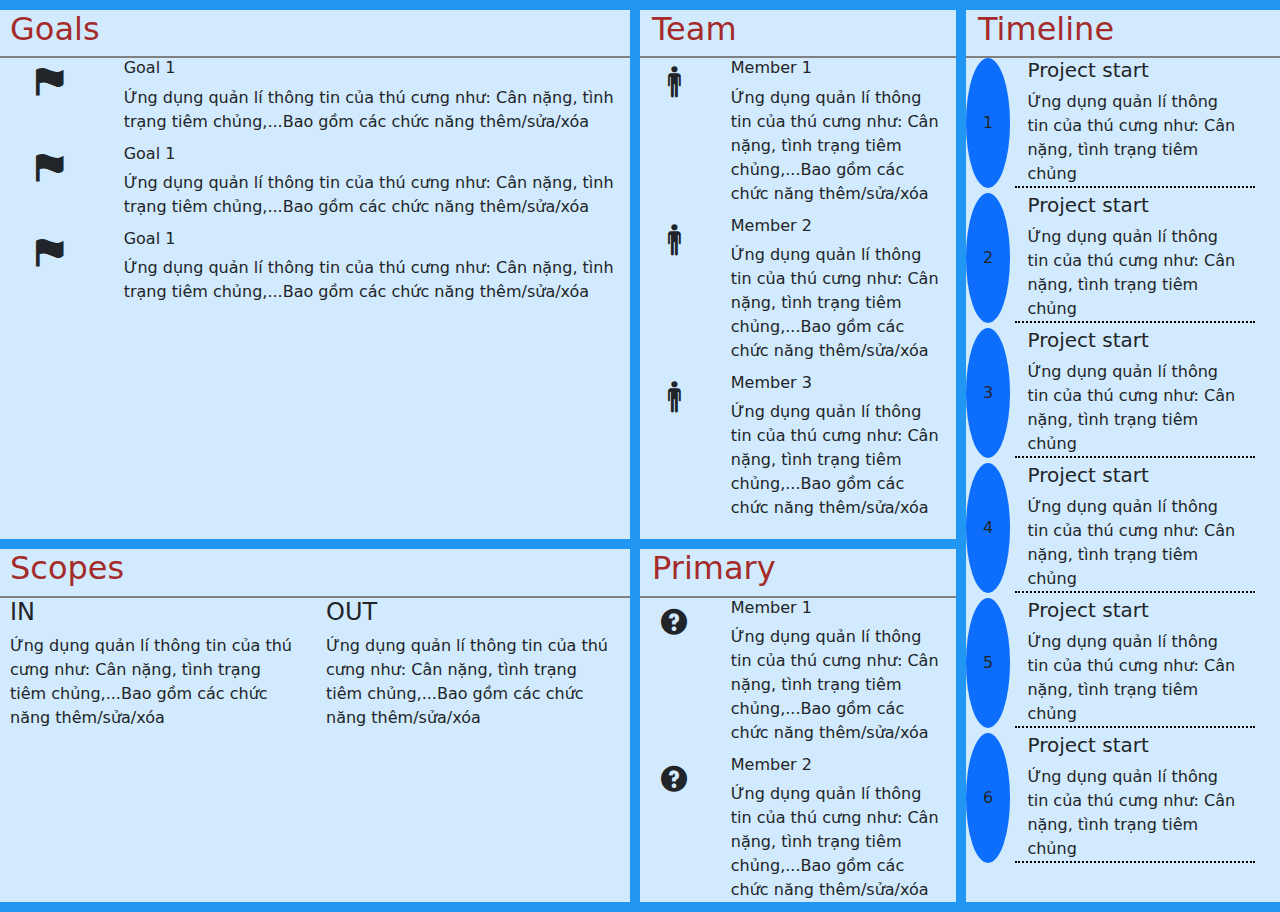
<file: Charter project.html>
<!DOCTYPE html>
<html lang="en">
  <head>
    <meta charset="UTF-8" />
    <meta http-equiv="X-UA-Compatible" content="IE=edge" />
    <meta name="viewport" content="width=device-width, initial-scale=1.0" />
    <title>Project_Charter</title>
    <link rel="stylesheet" href="css/bootstrap.css" />
    <link rel="stylesheet" href="css/font.css" />
    <link rel="stylesheet" href="css/Charter_laptop.css" />
    <link rel="stylesheet" media="screen and (max-width: 768px)"href="css/Charter_tablet.css" />
    <link rel="stylesheet" media="screen and (max-width: 576px)" href="css/Charter_mobile.css" />
  </head>
  <body>
    <div class="row Grid-Charter">
      <div class="Sec-BGC Goals">
        <h2 class="Headline-text">Goals</h2>
        <div class="Goals-Team-grid row Charter-border-top">
          <div class="fs-2 text-center icon-flag-3"></div>
          <div>
            <h6>Goal 1</h6>Ứng dụng quản lí thông tin của thú cưng như: Cân nặng, tình trạng tiêm chủng,...Bao gồm các chức năng thêm/sửa/xóa</div>
          <div class="fs-2 text-center icon-flag-3"></div>
          <div class="Text-GT"><h6>Goal 1</h6>Ứng dụng quản lí thông tin của thú cưng như: Cân nặng, tình trạng tiêm chủng,...Bao gồm các chức năng thêm/sửa/xóa</div>
          <div class="fs-2 text-center icon-flag-3"></div>
          <div class="Text-GT"><h6>Goal 1</h6>Ứng dụng quản lí thông tin của thú cưng như: Cân nặng, tình trạng tiêm chủng,...Bao gồm các chức năng thêm/sửa/xóa</div>
        </div>
      </div>
      <div class="Sec-BGC Team">
        <h2 class="Headline-text">Team</h2>
        <div class="Goals-Team-grid row Charter-border-top">
          <div class="fs-2 text-center icon-person"></div>
          <div class="Text-GT"><h6>Member 1</h6>Ứng dụng quản lí thông tin của thú cưng như: Cân nặng, tình trạng tiêm chủng,...Bao gồm các chức năng thêm/sửa/xóa</div>
          <div class="fs-2 text-center icon-person"></div>
          <div class="Text-GT"><h6>Member 2</h6>Ứng dụng quản lí thông tin của thú cưng như: Cân nặng, tình trạng tiêm chủng,...Bao gồm các chức năng thêm/sửa/xóa</div>
          <div class="fs-2 text-center icon-person"></div>
          <div class="Text-GT"><h6>Member 3</h6>Ứng dụng quản lí thông tin của thú cưng như: Cân nặng, tình trạng tiêm chủng,...Bao gồm các chức năng thêm/sửa/xóa</div>
      </div>
    </div>
      <div class="Sec-BGC Timeline">
        <h2 class="Headline-text">Timeline</h2>
        <div class="Timeline-grid row Charter-border-top">
          <div class="rounded-circle bg-primary text-left"><p class=Timeline-item>1</p></div>
          <div class="Text-1 Timeline-border"><h5>Project start</h5>Ứng dụng quản lí thông tin của thú cưng như: Cân nặng, tình trạng tiêm chủng</div>
          <div class="rounded-circle bg-primary text-left"><p class=Timeline-item>2</p></div>
          <div class="Text-2 Timeline-border"><h5>Project start</h5>Ứng dụng quản lí thông tin của thú cưng như: Cân nặng, tình trạng tiêm chủng</div>
          <div class="rounded-circle bg-primary text-left"><p class=Timeline-item>3</p></div>
          <div class="Text-3 Timeline-border"><h5>Project start</h5>Ứng dụng quản lí thông tin của thú cưng như: Cân nặng, tình trạng tiêm chủng</div>
          <div class="rounded-circle bg-primary text-left"><p class=Timeline-item>4</p></div>
          <div class="Text-3 Timeline-border"><h5>Project start</h5>Ứng dụng quản lí thông tin của thú cưng như: Cân nặng, tình trạng tiêm chủng</div>
          <div class="rounded-circle bg-primary text-left"><p class=Timeline-item>5</p></div>
          <div class="Text-3 Timeline-border"><h5>Project start</h5>Ứng dụng quản lí thông tin của thú cưng như: Cân nặng, tình trạng tiêm chủng</div>
          <div class="rounded-circle bg-primary text-left"><p class=Timeline-item>6</p></div>
          <div class="Text-3 Timeline-border"><h5>Project start</h5>Ứng dụng quản lí thông tin của thú cưng như: Cân nặng, tình trạng tiêm chủng</div>
      </div>
    </div>
      <div class="Sec-BGC Scopes">
        <h2 class="Headline-text">Scopes</h2>
        <div class="Scopes-grid row Charter-border-top">
          <div class="t"><h4>IN</h4>Ứng dụng quản lí thông tin của thú cưng như: Cân nặng, tình trạng tiêm chủng,...Bao gồm các chức năng thêm/sửa/xóa</div>
          <div class="Text-1"><h4>OUT</h4>Ứng dụng quản lí thông tin của thú cưng như: Cân nặng, tình trạng tiêm chủng,...Bao gồm các chức năng thêm/sửa/xóa</div>
      </div>
    </div>
      <div class="Sec-BGC Primary">
        <h2 class="Headline-text">Primary</h2>
        <div class="Goals-Team-grid row Charter-border-top">
          <div class="fs-2 text-center icon-question"></div>
          <div class="Text-GT"><h6>Member 1</h6>Ứng dụng quản lí thông tin của thú cưng như: Cân nặng, tình trạng tiêm chủng,...Bao gồm các chức năng thêm/sửa/xóa</div>
          <div class="fs-2 text-center icon-question"></div>
          <div class="Text-GT"><h6>Member 2</h6>Ứng dụng quản lí thông tin của thú cưng như: Cân nặng, tình trạng tiêm chủng,...Bao gồm các chức năng thêm/sửa/xóa</div>
      </div>
    </div>
  </body>
</html>
</file>
<file: css/font.css>
@font-face {
	font-family: 'open_sanslight';
	src: url('../fonts/OpenSans-Light-webfont.eot');
	src: url('../fonts/OpenSans-Light-webfont.eot#iefix') format('embedded-opentype'),
		url('../fonts/OpenSans-Light-webfont.woff') format('woff'),
		url('../fonts/OpenSans-Light-webfont.ttf') format('truetype'),
		url('../fonts/OpenSans-Light-webfont.svg#open_sanslight') format('svg');
	font-weight: normal;
	font-style: normal;

}

@font-face {
	font-family: 'open_sansitalic';
	src: url('../fonts/OpenSans-Italic-webfont.eot');
	src: url('../fonts/OpenSans-Italic-webfont.eot#iefix') format('embedded-opentype'),
		url('../fonts/OpenSans-Italic-webfont.woff') format('woff'),
		url('../fonts/OpenSans-Italic-webfont.ttf') format('truetype'),
		url('../fonts/OpenSans-Italic-webfont.svg#open_sansitalic') format('svg');
	font-weight: normal;
	font-style: normal;

}

@font-face {
	font-family: 'open_sanssemibold';
	src: url('../fonts/OpenSans-Semibold-webfont.eot');
	src: url('../fonts/OpenSans-Semibold-webfont.eot#iefix') format('embedded-opentype'),
		url('../fonts/OpenSans-Semibold-webfont.woff') format('woff'),
		url('../fonts/OpenSans-Semibold-webfont.ttf') format('truetype'),
		url('../fonts/OpenSans-Semibold-webfont.svg#open_sanssemibold') format('svg');
	font-weight: normal;
	font-style: normal;

}


@font-face {
	font-family: 'open_sanslight_italic';
	src: url('../fonts/OpenSans-LightItalic-webfont.eot');
	src: url('../fonts/OpenSans-LightItalic-webfont.eot#iefix') format('embedded-opentype'),
		url('../fonts/OpenSans-LightItalic-webfont.woff') format('woff'),
		url('../fonts/OpenSans-LightItalic-webfont.ttf') format('truetype'),
		url('../fonts/OpenSans-LightItalic-webfont.svg#open_sanslight_italic') format('svg');
	font-weight: normal;
	font-style: normal;

}

@font-face {
	font-family: 'open_sansregular';
	src: url('../fonts/OpenSans-Regular-webfont.eot');
	src: url('../fonts/OpenSans-Regular-webfont.eot#iefix') format('embedded-opentype'),
		url('../fonts/OpenSans-Regular-webfont.woff') format('woff'),
		url('../fonts/OpenSans-Regular-webfont.ttf') format('truetype'),
		url('../fonts/OpenSans-Regular-webfont.svg#open_sansregular') format('svg');
	font-weight: normal;
	font-style: normal;

}


@font-face {
	font-family: 'fontello';
	src: url('../fonts/fontello.eot');
	src: url('../fonts/fontello.eot#iefix') format('embedded-opentype'),
		url('../fonts/fontello.woff') format('woff'),
		url('../fonts/fontello.ttf') format('truetype'),
		url('../fonts/fontello.svg#fontello') format('svg');
	font-weight: normal;
	font-style: normal;
}

[class^="icon-"]:before,
[class*=" icon-"]:before {
	font-family: "fontello";
	font-style: normal;
	font-weight: normal;
	speak: none;

	display: inline-block;
	text-decoration: inherit;
	width: 1em;
	margin-right: .2em;
	text-align: center;
	/* opacity: .8; */

	/* For safety - reset parent styles, that can break glyph codes*/
	font-variant: normal;
	text-transform: none;

	/* fix buttons height, for twitter bootstrap */
	line-height: 1em;

	/* Animation center compensation - margins should be symmetric */
	/* remove if not needed */
	margin-left: .2em;

	/* you can be more comfortable with increased icons size */
	/* font-size: 120%; */

	/* Font smoothing. That was taken from TWBS */
	-webkit-font-smoothing: antialiased;
	-moz-osx-font-smoothing: grayscale;

	/* Uncomment for 3D effect */
	/* text-shadow: 1px 1px 1px rgba(127, 127, 127, 0.3); */
}

.icon-emo-happy:before {
	content: '\e800';
}

/* '' */
.icon-emo-wink:before {
	content: '\e801';
}

/* '' */
.icon-emo-wink2:before {
	content: '\e802';
}

/* '' */
.icon-emo-unhappy:before {
	content: '\e803';
}

/* '' */
.icon-emo-sleep:before {
	content: '\e804';
}

/* '' */
.icon-emo-thumbsup:before {
	content: '\e805';
}

/* '' */
.icon-emo-devil:before {
	content: '\e806';
}

/* '' */
.icon-emo-surprised:before {
	content: '\e807';
}

/* '' */
.icon-emo-tongue:before {
	content: '\e808';
}

/* '' */
.icon-emo-coffee:before {
	content: '\e809';
}

/* '' */
.icon-emo-sunglasses:before {
	content: '\e80a';
}

/* '' */
.icon-emo-displeased:before {
	content: '\e80b';
}

/* '' */
.icon-emo-beer:before {
	content: '\e80c';
}

/* '' */
.icon-emo-grin:before {
	content: '\e80d';
}

/* '' */
.icon-emo-angry:before {
	content: '\e80e';
}

/* '' */
.icon-emo-saint:before {
	content: '\e80f';
}

/* '' */
.icon-emo-cry:before {
	content: '\e810';
}

/* '' */
.icon-emo-shoot:before {
	content: '\e811';
}

/* '' */
.icon-emo-squint:before {
	content: '\e812';
}

/* '' */
.icon-emo-laugh:before {
	content: '\e813';
}

/* '' */
.icon-spin1:before {
	content: '\e814';
}

/* '' */
.icon-spin2:before {
	content: '\e815';
}

/* '' */
.icon-spin3:before {
	content: '\e816';
}

/* '' */
.icon-spin4:before {
	content: '\e817';
}

/* '' */
.icon-spin5:before {
	content: '\e818';
}

/* '' */
.icon-spin6:before {
	content: '\e819';
}

/* '' */
.icon-firefox:before {
	content: '\e81a';
}

/* '' */
.icon-chrome:before {
	content: '\e81b';
}

/* '' */
.icon-opera:before {
	content: '\e81c';
}

/* '' */
.icon-ie:before {
	content: '\e81d';
}

/* '' */
.icon-crown:before {
	content: '\e81e';
}

/* '' */
.icon-crown-plus:before {
	content: '\e81f';
}

/* '' */
.icon-crown-minus:before {
	content: '\e820';
}

/* '' */
.icon-marquee:before {
	content: '\e821';
}

/* '' */
.icon-glass:before {
	content: '\e822';
}

/* '' */
.icon-music:before {
	content: '\e823';
}

/* '' */
.icon-search:before {
	content: '\e824';
}

/* '' */
.icon-mail:before {
	content: '\e825';
}

/* '' */
.icon-mail-alt:before {
	content: '\e826';
}

/* '' */
.icon-mail-squared:before {
	content: '\e827';
}

/* '' */
.icon-heart:before {
	content: '\e828';
}

/* '' */
.icon-heart-empty:before {
	content: '\e829';
}

/* '' */
.icon-star-1:before {
	content: '\e82a';
}

/* '' */
.icon-star-empty-1:before {
	content: '\e82b';
}

/* '' */
.icon-star-half:before {
	content: '\e82c';
}

/* '' */
.icon-star-half-alt:before {
	content: '\e82d';
}

/* '' */
.icon-user:before {
	content: '\e82e';
}

/* '' */
.icon-user-plus:before {
	content: '\e82f';
}

/* '' */
.icon-user-times:before {
	content: '\e830';
}

/* '' */
.icon-users:before {
	content: '\e831';
}

/* '' */
.icon-male:before {
	content: '\e832';
}

/* '' */
.icon-female:before {
	content: '\e833';
}

/* '' */
.icon-child:before {
	content: '\e834';
}

/* '' */
.icon-user-secret:before {
	content: '\e835';
}

/* '' */
.icon-video:before {
	content: '\e836';
}

/* '' */
.icon-videocam:before {
	content: '\e837';
}

/* '' */
.icon-picture:before {
	content: '\e838';
}

/* '' */
.icon-camera:before {
	content: '\e839';
}

/* '' */
.icon-camera-alt:before {
	content: '\e83a';
}

/* '' */
.icon-th-large:before {
	content: '\e83b';
}

/* '' */
.icon-th:before {
	content: '\e83c';
}

/* '' */
.icon-th-list:before {
	content: '\e83d';
}

/* '' */
.icon-ok:before {
	content: '\e83e';
}

/* '' */
.icon-ok-circled:before {
	content: '\e83f';
}

/* '' */
.icon-ok-circled2:before {
	content: '\e840';
}

/* '' */
.icon-ok-squared:before {
	content: '\e841';
}

/* '' */
.icon-cancel:before {
	content: '\e842';
}

/* '' */
.icon-cancel-circled:before {
	content: '\e843';
}

/* '' */
.icon-cancel-circled2:before {
	content: '\e844';
}

/* '' */
.icon-plus:before {
	content: '\e845';
}

/* '' */
.icon-plus-circled:before {
	content: '\e846';
}

/* '' */
.icon-plus-squared:before {
	content: '\e847';
}

/* '' */
.icon-plus-squared-alt:before {
	content: '\e848';
}

/* '' */
.icon-minus:before {
	content: '\e849';
}

/* '' */
.icon-minus-circled:before {
	content: '\e84a';
}

/* '' */
.icon-minus-squared:before {
	content: '\e84b';
}

/* '' */
.icon-minus-squared-alt:before {
	content: '\e84c';
}

/* '' */
.icon-help:before {
	content: '\e84d';
}

/* '' */
.icon-help-circled:before {
	content: '\e84e';
}

/* '' */
.icon-info-circled:before {
	content: '\e84f';
}

/* '' */
.icon-info:before {
	content: '\e850';
}

/* '' */
.icon-home:before {
	content: '\e851';
}

/* '' */
.icon-link:before {
	content: '\e852';
}

/* '' */
.icon-unlink:before {
	content: '\e853';
}

/* '' */
.icon-link-ext:before {
	content: '\e854';
}

/* '' */
.icon-link-ext-alt:before {
	content: '\e855';
}

/* '' */
.icon-attach:before {
	content: '\e856';
}

/* '' */
.icon-lock:before {
	content: '\e857';
}

/* '' */
.icon-lock-open:before {
	content: '\e858';
}

/* '' */
.icon-lock-open-alt:before {
	content: '\e859';
}

/* '' */
.icon-pin:before {
	content: '\e85a';
}

/* '' */
.icon-eye:before {
	content: '\e85b';
}

/* '' */
.icon-eye-off:before {
	content: '\e85c';
}

/* '' */
.icon-tag-1:before {
	content: '\e85d';
}

/* '' */
.icon-tags:before {
	content: '\e85e';
}

/* '' */
.icon-bookmark:before {
	content: '\e85f';
}

/* '' */
.icon-bookmark-empty:before {
	content: '\e860';
}

/* '' */
.icon-flag:before {
	content: '\e861';
}

/* '' */
.icon-flag-empty:before {
	content: '\e862';
}

/* '' */
.icon-flag-checkered:before {
	content: '\e863';
}

/* '' */
.icon-thumbs-up:before {
	content: '\e864';
}

/* '' */
.icon-thumbs-down:before {
	content: '\e865';
}

/* '' */
.icon-thumbs-up-alt:before {
	content: '\e866';
}

/* '' */
.icon-thumbs-down-alt:before {
	content: '\e867';
}

/* '' */
.icon-download:before {
	content: '\e868';
}

/* '' */
.icon-upload:before {
	content: '\e869';
}

/* '' */
.icon-download-cloud:before {
	content: '\e86a';
}

/* '' */
.icon-upload-cloud:before {
	content: '\e86b';
}

/* '' */
.icon-reply:before {
	content: '\e86c';
}

/* '' */
.icon-reply-all:before {
	content: '\e86d';
}

/* '' */
.icon-forward:before {
	content: '\e86e';
}

/* '' */
.icon-quote-left:before {
	content: '\e86f';
}

/* '' */
.icon-quote-right:before {
	content: '\e870';
}

/* '' */
.icon-code:before {
	content: '\e871';
}

/* '' */
.icon-export:before {
	content: '\e872';
}

/* '' */
.icon-export-alt:before {
	content: '\e873';
}

/* '' */
.icon-share:before {
	content: '\e874';
}

/* '' */
.icon-share-squared:before {
	content: '\e875';
}

/* '' */
.icon-pencil:before {
	content: '\e876';
}

/* '' */
.icon-pencil-squared:before {
	content: '\e877';
}

/* '' */
.icon-edit:before {
	content: '\e878';
}

/* '' */
.icon-print:before {
	content: '\e879';
}

/* '' */
.icon-retweet:before {
	content: '\e87a';
}

/* '' */
.icon-keyboard:before {
	content: '\e87b';
}

/* '' */
.icon-gamepad:before {
	content: '\e87c';
}

/* '' */
.icon-comment:before {
	content: '\e87d';
}

/* '' */
.icon-chat:before {
	content: '\e87e';
}

/* '' */
.icon-comment-empty:before {
	content: '\e87f';
}

/* '' */
.icon-chat-empty:before {
	content: '\e880';
}

/* '' */
.icon-bell:before {
	content: '\e881';
}

/* '' */
.icon-bell-alt:before {
	content: '\e882';
}

/* '' */
.icon-bell-off:before {
	content: '\e883';
}

/* '' */
.icon-bell-off-empty:before {
	content: '\e884';
}

/* '' */
.icon-attention-alt:before {
	content: '\e885';
}

/* '' */
.icon-attention:before {
	content: '\e886';
}

/* '' */
.icon-attention-circled:before {
	content: '\e887';
}

/* '' */
.icon-location:before {
	content: '\e888';
}

/* '' */
.icon-direction:before {
	content: '\e889';
}

/* '' */
.icon-compass:before {
	content: '\e88a';
}

/* '' */
.icon-trash:before {
	content: '\e88b';
}

/* '' */
.icon-trash-empty:before {
	content: '\e88c';
}

/* '' */
.icon-doc:before {
	content: '\e88d';
}

/* '' */
.icon-docs:before {
	content: '\e88e';
}

/* '' */
.icon-doc-text:before {
	content: '\e88f';
}

/* '' */
.icon-doc-inv:before {
	content: '\e890';
}

/* '' */
.icon-doc-text-inv:before {
	content: '\e891';
}

/* '' */
.icon-file-pdf:before {
	content: '\e892';
}

/* '' */
.icon-file-word:before {
	content: '\e893';
}

/* '' */
.icon-file-excel:before {
	content: '\e894';
}

/* '' */
.icon-file-powerpoint:before {
	content: '\e895';
}

/* '' */
.icon-file-image:before {
	content: '\e896';
}

/* '' */
.icon-file-archive:before {
	content: '\e897';
}

/* '' */
.icon-file-audio:before {
	content: '\e898';
}

/* '' */
.icon-file-video:before {
	content: '\e899';
}

/* '' */
.icon-file-code:before {
	content: '\e89a';
}

/* '' */
.icon-folder:before {
	content: '\e89b';
}

/* '' */
.icon-folder-open:before {
	content: '\e89c';
}

/* '' */
.icon-folder-empty:before {
	content: '\e89d';
}

/* '' */
.icon-folder-open-empty:before {
	content: '\e89e';
}

/* '' */
.icon-box:before {
	content: '\e89f';
}

/* '' */
.icon-rss:before {
	content: '\e8a0';
}

/* '' */
.icon-rss-squared:before {
	content: '\e8a1';
}

/* '' */
.icon-phone:before {
	content: '\e8a2';
}

/* '' */
.icon-phone-squared:before {
	content: '\e8a3';
}

/* '' */
.icon-fax:before {
	content: '\e8a4';
}

/* '' */
.icon-menu:before {
	content: '\e8a5';
}

/* '' */
.icon-cog:before {
	content: '\e8a6';
}

/* '' */
.icon-cog-alt:before {
	content: '\e8a7';
}

/* '' */
.icon-wrench:before {
	content: '\e8a8';
}

/* '' */
.icon-sliders:before {
	content: '\e8a9';
}

/* '' */
.icon-basket:before {
	content: '\e8aa';
}

/* '' */
.icon-cart-plus:before {
	content: '\e8ab';
}

/* '' */
.icon-cart-arrow-down:before {
	content: '\e8ac';
}

/* '' */
.icon-calendar:before {
	content: '\e8ad';
}

/* '' */
.icon-calendar-empty:before {
	content: '\e8ae';
}

/* '' */
.icon-login:before {
	content: '\e8af';
}

/* '' */
.icon-logout:before {
	content: '\e8b0';
}

/* '' */
.icon-mic:before {
	content: '\e8b1';
}

/* '' */
.icon-mute:before {
	content: '\e8b2';
}

/* '' */
.icon-volume-off:before {
	content: '\e8b3';
}

/* '' */
.icon-volume-down:before {
	content: '\e8b4';
}

/* '' */
.icon-volume-up:before {
	content: '\e8b5';
}

/* '' */
.icon-headphones:before {
	content: '\e8b6';
}

/* '' */
.icon-clock:before {
	content: '\e8b7';
}

/* '' */
.icon-lightbulb:before {
	content: '\e8b8';
}

/* '' */
.icon-block:before {
	content: '\e8b9';
}

/* '' */
.icon-resize-full:before {
	content: '\e8ba';
}

/* '' */
.icon-resize-full-alt:before {
	content: '\e8bb';
}

/* '' */
.icon-resize-small:before {
	content: '\e8bc';
}

/* '' */
.icon-resize-vertical:before {
	content: '\e8bd';
}

/* '' */
.icon-resize-horizontal:before {
	content: '\e8be';
}

/* '' */
.icon-move:before {
	content: '\e8bf';
}

/* '' */
.icon-zoom-in:before {
	content: '\e8c0';
}

/* '' */
.icon-zoom-out:before {
	content: '\e8c1';
}

/* '' */
.icon-down-circled2:before {
	content: '\e8c2';
}

/* '' */
.icon-up-circled2:before {
	content: '\e8c3';
}

/* '' */
.icon-left-circled2:before {
	content: '\e8c4';
}

/* '' */
.icon-right-circled2:before {
	content: '\e8c5';
}

/* '' */
.icon-down-dir:before {
	content: '\e8c6';
}

/* '' */
.icon-up-dir:before {
	content: '\e8c7';
}

/* '' */
.icon-left-dir:before {
	content: '\e8c8';
}

/* '' */
.icon-right-dir:before {
	content: '\e8c9';
}

/* '' */
.icon-down-open:before {
	content: '\e8ca';
}

/* '' */
.icon-left-open:before {
	content: '\e8cb';
}

/* '' */
.icon-right-open:before {
	content: '\e8cc';
}

/* '' */
.icon-up-open:before {
	content: '\e8cd';
}

/* '' */
.icon-angle-left:before {
	content: '\e8ce';
}

/* '' */
.icon-angle-right:before {
	content: '\e8cf';
}

/* '' */
.icon-angle-up:before {
	content: '\e8d0';
}

/* '' */
.icon-angle-down:before {
	content: '\e8d1';
}

/* '' */
.icon-angle-circled-left:before {
	content: '\e8d2';
}

/* '' */
.icon-angle-circled-right:before {
	content: '\e8d3';
}

/* '' */
.icon-angle-circled-up:before {
	content: '\e8d4';
}

/* '' */
.icon-angle-circled-down:before {
	content: '\e8d5';
}

/* '' */
.icon-angle-double-left:before {
	content: '\e8d6';
}

/* '' */
.icon-angle-double-right:before {
	content: '\e8d7';
}

/* '' */
.icon-angle-double-up:before {
	content: '\e8d8';
}

/* '' */
.icon-angle-double-down:before {
	content: '\e8d9';
}

/* '' */
.icon-down:before {
	content: '\e8da';
}

/* '' */
.icon-left:before {
	content: '\e8db';
}

/* '' */
.icon-right:before {
	content: '\e8dc';
}

/* '' */
.icon-up:before {
	content: '\e8dd';
}

/* '' */
.icon-down-big:before {
	content: '\e8de';
}

/* '' */
.icon-left-big:before {
	content: '\e8df';
}

/* '' */
.icon-right-big:before {
	content: '\e8e0';
}

/* '' */
.icon-up-big:before {
	content: '\e8e1';
}

/* '' */
.icon-right-hand:before {
	content: '\e8e2';
}

/* '' */
.icon-left-hand:before {
	content: '\e8e3';
}

/* '' */
.icon-up-hand:before {
	content: '\e8e4';
}

/* '' */
.icon-down-hand:before {
	content: '\e8e5';
}

/* '' */
.icon-left-circled:before {
	content: '\e8e6';
}

/* '' */
.icon-right-circled:before {
	content: '\e8e7';
}

/* '' */
.icon-up-circled:before {
	content: '\e8e8';
}

/* '' */
.icon-down-circled:before {
	content: '\e8e9';
}

/* '' */
.icon-cw:before {
	content: '\e8ea';
}

/* '' */
.icon-ccw:before {
	content: '\e8eb';
}

/* '' */
.icon-arrows-cw:before {
	content: '\e8ec';
}

/* '' */
.icon-level-up:before {
	content: '\e8ed';
}

/* '' */
.icon-level-down:before {
	content: '\e8ee';
}

/* '' */
.icon-shuffle:before {
	content: '\e8ef';
}

/* '' */
.icon-exchange:before {
	content: '\e8f0';
}

/* '' */
.icon-history:before {
	content: '\e8f1';
}

/* '' */
.icon-expand:before {
	content: '\e8f2';
}

/* '' */
.icon-collapse:before {
	content: '\e8f3';
}

/* '' */
.icon-expand-right:before {
	content: '\e8f4';
}

/* '' */
.icon-collapse-left:before {
	content: '\e8f5';
}

/* '' */
.icon-play:before {
	content: '\e8f6';
}

/* '' */
.icon-play-circled:before {
	content: '\e8f7';
}

/* '' */
.icon-play-circled2:before {
	content: '\e8f8';
}

/* '' */
.icon-stop:before {
	content: '\e8f9';
}

/* '' */
.icon-pause:before {
	content: '\e8fa';
}

/* '' */
.icon-to-end:before {
	content: '\e8fb';
}

/* '' */
.icon-to-end-alt:before {
	content: '\e8fc';
}

/* '' */
.icon-to-start:before {
	content: '\e8fd';
}

/* '' */
.icon-to-start-alt:before {
	content: '\e8fe';
}

/* '' */
.icon-fast-fw:before {
	content: '\e8ff';
}

/* '' */
.icon-fast-bw:before {
	content: '\e900';
}

/* '' */
.icon-eject:before {
	content: '\e901';
}

/* '' */
.icon-target:before {
	content: '\e902';
}

/* '' */
.icon-signal:before {
	content: '\e903';
}

/* '' */
.icon-wifi:before {
	content: '\e904';
}

/* '' */
.icon-award:before {
	content: '\e905';
}

/* '' */
.icon-desktop:before {
	content: '\e906';
}

/* '' */
.icon-laptop:before {
	content: '\e907';
}

/* '' */
.icon-tablet:before {
	content: '\e908';
}

/* '' */
.icon-mobile:before {
	content: '\e909';
}

/* '' */
.icon-inbox:before {
	content: '\e90a';
}

/* '' */
.icon-globe:before {
	content: '\e90b';
}

/* '' */
.icon-sun:before {
	content: '\e90c';
}

/* '' */
.icon-cloud:before {
	content: '\e90d';
}

/* '' */
.icon-flash:before {
	content: '\e90e';
}

/* '' */
.icon-moon:before {
	content: '\e90f';
}

/* '' */
.icon-umbrella-1:before {
	content: '\e910';
}

/* '' */
.icon-flight:before {
	content: '\e911';
}

/* '' */
.icon-fighter-jet:before {
	content: '\e912';
}

/* '' */
.icon-paper-plane:before {
	content: '\e913';
}

/* '' */
.icon-paper-plane-empty:before {
	content: '\e914';
}

/* '' */
.icon-space-shuttle:before {
	content: '\e915';
}

/* '' */
.icon-leaf:before {
	content: '\e916';
}

/* '' */
.icon-font:before {
	content: '\e917';
}

/* '' */
.icon-bold:before {
	content: '\e918';
}

/* '' */
.icon-medium:before {
	content: '\e919';
}

/* '' */
.icon-italic:before {
	content: '\e91a';
}

/* '' */
.icon-header:before {
	content: '\e91b';
}

/* '' */
.icon-paragraph:before {
	content: '\e91c';
}

/* '' */
.icon-text-height:before {
	content: '\e91d';
}

/* '' */
.icon-text-width:before {
	content: '\e91e';
}

/* '' */
.icon-align-left:before {
	content: '\e91f';
}

/* '' */
.icon-align-center:before {
	content: '\e920';
}

/* '' */
.icon-align-right:before {
	content: '\e921';
}

/* '' */
.icon-align-justify:before {
	content: '\e922';
}

/* '' */
.icon-list:before {
	content: '\e923';
}

/* '' */
.icon-indent-left:before {
	content: '\e924';
}

/* '' */
.icon-indent-right:before {
	content: '\e925';
}

/* '' */
.icon-list-bullet:before {
	content: '\e926';
}

/* '' */
.icon-list-numbered:before {
	content: '\e927';
}

/* '' */
.icon-strike:before {
	content: '\e928';
}

/* '' */
.icon-underline:before {
	content: '\e929';
}

/* '' */
.icon-superscript:before {
	content: '\e92a';
}

/* '' */
.icon-subscript:before {
	content: '\e92b';
}

/* '' */
.icon-table:before {
	content: '\e92c';
}

/* '' */
.icon-columns:before {
	content: '\e92d';
}

/* '' */
.icon-crop:before {
	content: '\e92e';
}

/* '' */
.icon-scissors:before {
	content: '\e92f';
}

/* '' */
.icon-paste:before {
	content: '\e930';
}

/* '' */
.icon-briefcase:before {
	content: '\e931';
}

/* '' */
.icon-suitcase:before {
	content: '\e932';
}

/* '' */
.icon-ellipsis:before {
	content: '\e933';
}

/* '' */
.icon-ellipsis-vert:before {
	content: '\e934';
}

/* '' */
.icon-off:before {
	content: '\e935';
}

/* '' */
.icon-road:before {
	content: '\e936';
}

/* '' */
.icon-list-alt:before {
	content: '\e937';
}

/* '' */
.icon-qrcode:before {
	content: '\e938';
}

/* '' */
.icon-barcode:before {
	content: '\e939';
}

/* '' */
.icon-book:before {
	content: '\e93a';
}

/* '' */
.icon-ajust:before {
	content: '\e93b';
}

/* '' */
.icon-tint:before {
	content: '\e93c';
}

/* '' */
.icon-toggle-off:before {
	content: '\e93d';
}

/* '' */
.icon-toggle-on:before {
	content: '\e93e';
}

/* '' */
.icon-check:before {
	content: '\e93f';
}

/* '' */
.icon-check-empty:before {
	content: '\e940';
}

/* '' */
.icon-circle:before {
	content: '\e941';
}

/* '' */
.icon-circle-empty:before {
	content: '\e942';
}

/* '' */
.icon-circle-thin:before {
	content: '\e943';
}

/* '' */
.icon-circle-notch:before {
	content: '\e944';
}

/* '' */
.icon-dot-circled:before {
	content: '\e945';
}

/* '' */
.icon-asterisk:before {
	content: '\e946';
}

/* '' */
.icon-gift:before {
	content: '\e947';
}

/* '' */
.icon-fire:before {
	content: '\e948';
}

/* '' */
.icon-magnet:before {
	content: '\e949';
}

/* '' */
.icon-chart-bar:before {
	content: '\e94a';
}

/* '' */
.icon-chart-area:before {
	content: '\e94b';
}

/* '' */
.icon-chart-pie:before {
	content: '\e94c';
}

/* '' */
.icon-chart-line:before {
	content: '\e94d';
}

/* '' */
.icon-ticket:before {
	content: '\e94e';
}

/* '' */
.icon-credit-card:before {
	content: '\e94f';
}

/* '' */
.icon-floppy:before {
	content: '\e950';
}

/* '' */
.icon-megaphone:before {
	content: '\e951';
}

/* '' */
.icon-hdd:before {
	content: '\e952';
}

/* '' */
.icon-key:before {
	content: '\e953';
}

/* '' */
.icon-fork:before {
	content: '\e954';
}

/* '' */
.icon-rocket:before {
	content: '\e955';
}

/* '' */
.icon-bug:before {
	content: '\e956';
}

/* '' */
.icon-certificate:before {
	content: '\e957';
}

/* '' */
.icon-tasks:before {
	content: '\e958';
}

/* '' */
.icon-filter:before {
	content: '\e959';
}

/* '' */
.icon-beaker:before {
	content: '\e95a';
}

/* '' */
.icon-magic:before {
	content: '\e95b';
}

/* '' */
.icon-cab:before {
	content: '\e95c';
}

/* '' */
.icon-taxi:before {
	content: '\e95d';
}

/* '' */
.icon-truck:before {
	content: '\e95e';
}

/* '' */
.icon-bus:before {
	content: '\e95f';
}

/* '' */
.icon-bicycle:before {
	content: '\e960';
}

/* '' */
.icon-motorcycle:before {
	content: '\e961';
}

/* '' */
.icon-train:before {
	content: '\e962';
}

/* '' */
.icon-subway:before {
	content: '\e963';
}

/* '' */
.icon-ship:before {
	content: '\e964';
}

/* '' */
.icon-money:before {
	content: '\e965';
}

/* '' */
.icon-euro:before {
	content: '\e966';
}

/* '' */
.icon-pound:before {
	content: '\e967';
}

/* '' */
.icon-dollar:before {
	content: '\e968';
}

/* '' */
.icon-rupee:before {
	content: '\e969';
}

/* '' */
.icon-yen:before {
	content: '\e96a';
}

/* '' */
.icon-rouble:before {
	content: '\e96b';
}

/* '' */
.icon-shekel:before {
	content: '\e96c';
}

/* '' */
.icon-try:before {
	content: '\e96d';
}

/* '' */
.icon-won:before {
	content: '\e96e';
}

/* '' */
.icon-bitcoin:before {
	content: '\e96f';
}

/* '' */
.icon-viacoin:before {
	content: '\e970';
}

/* '' */
.icon-sort:before {
	content: '\e971';
}

/* '' */
.icon-sort-down:before {
	content: '\e972';
}

/* '' */
.icon-sort-up:before {
	content: '\e973';
}

/* '' */
.icon-sort-alt-up:before {
	content: '\e974';
}

/* '' */
.icon-sort-alt-down:before {
	content: '\e975';
}

/* '' */
.icon-sort-name-up:before {
	content: '\e976';
}

/* '' */
.icon-sort-name-down:before {
	content: '\e977';
}

/* '' */
.icon-sort-number-up:before {
	content: '\e978';
}

/* '' */
.icon-sort-number-down:before {
	content: '\e979';
}

/* '' */
.icon-hammer:before {
	content: '\e97a';
}

/* '' */
.icon-gauge:before {
	content: '\e97b';
}

/* '' */
.icon-sitemap:before {
	content: '\e97c';
}

/* '' */
.icon-spinner:before {
	content: '\e97d';
}

/* '' */
.icon-coffee:before {
	content: '\e97e';
}

/* '' */
.icon-food:before {
	content: '\e97f';
}

/* '' */
.icon-beer:before {
	content: '\e980';
}

/* '' */
.icon-user-md:before {
	content: '\e981';
}

/* '' */
.icon-stethoscope:before {
	content: '\e982';
}

/* '' */
.icon-heartbeat:before {
	content: '\e983';
}

/* '' */
.icon-ambulance:before {
	content: '\e984';
}

/* '' */
.icon-medkit:before {
	content: '\e985';
}

/* '' */
.icon-h-sigh:before {
	content: '\e986';
}

/* '' */
.icon-bed:before {
	content: '\e987';
}

/* '' */
.icon-hospital:before {
	content: '\e988';
}

/* '' */
.icon-building:before {
	content: '\e989';
}

/* '' */
.icon-building-filled:before {
	content: '\e98a';
}

/* '' */
.icon-bank:before {
	content: '\e98b';
}

/* '' */
.icon-smile:before {
	content: '\e98c';
}

/* '' */
.icon-frown:before {
	content: '\e98d';
}

/* '' */
.icon-meh:before {
	content: '\e98e';
}

/* '' */
.icon-anchor:before {
	content: '\e98f';
}

/* '' */
.icon-terminal:before {
	content: '\e990';
}

/* '' */
.icon-eraser:before {
	content: '\e991';
}

/* '' */
.icon-puzzle:before {
	content: '\e992';
}

/* '' */
.icon-shield:before {
	content: '\e993';
}

/* '' */
.icon-extinguisher:before {
	content: '\e994';
}

/* '' */
.icon-bullseye:before {
	content: '\e995';
}

/* '' */
.icon-wheelchair:before {
	content: '\e996';
}

/* '' */
.icon-language:before {
	content: '\e997';
}

/* '' */
.icon-graduation-cap:before {
	content: '\e998';
}

/* '' */
.icon-paw:before {
	content: '\e999';
}

/* '' */
.icon-spoon:before {
	content: '\e99a';
}

/* '' */
.icon-cube:before {
	content: '\e99b';
}

/* '' */
.icon-cubes:before {
	content: '\e99c';
}

/* '' */
.icon-recycle:before {
	content: '\e99d';
}

/* '' */
.icon-tree:before {
	content: '\e99e';
}

/* '' */
.icon-database:before {
	content: '\e99f';
}

/* '' */
.icon-server:before {
	content: '\e9a0';
}

/* '' */
.icon-lifebuoy:before {
	content: '\e9a1';
}

/* '' */
.icon-rebel:before {
	content: '\e9a2';
}

/* '' */
.icon-empire:before {
	content: '\e9a3';
}

/* '' */
.icon-bomb:before {
	content: '\e9a4';
}

/* '' */
.icon-soccer-ball:before {
	content: '\e9a5';
}

/* '' */
.icon-tty:before {
	content: '\e9a6';
}

/* '' */
.icon-binoculars:before {
	content: '\e9a7';
}

/* '' */
.icon-plug:before {
	content: '\e9a8';
}

/* '' */
.icon-newspaper:before {
	content: '\e9a9';
}

/* '' */
.icon-calc:before {
	content: '\e9aa';
}

/* '' */
.icon-copyright:before {
	content: '\e9ab';
}

/* '' */
.icon-at:before {
	content: '\e9ac';
}

/* '' */
.icon-eyedropper:before {
	content: '\e9ad';
}

/* '' */
.icon-brush:before {
	content: '\e9ae';
}

/* '' */
.icon-birthday:before {
	content: '\e9af';
}

/* '' */
.icon-diamond:before {
	content: '\e9b0';
}

/* '' */
.icon-street-view:before {
	content: '\e9b1';
}

/* '' */
.icon-venus:before {
	content: '\e9b2';
}

/* '' */
.icon-mars:before {
	content: '\e9b3';
}

/* '' */
.icon-mercury:before {
	content: '\e9b4';
}

/* '' */
.icon-transgender:before {
	content: '\e9b5';
}

/* '' */
.icon-transgender-alt:before {
	content: '\e9b6';
}

/* '' */
.icon-venus-double:before {
	content: '\e9b7';
}

/* '' */
.icon-mars-double:before {
	content: '\e9b8';
}

/* '' */
.icon-venus-mars:before {
	content: '\e9b9';
}

/* '' */
.icon-mars-stroke:before {
	content: '\e9ba';
}

/* '' */
.icon-mars-stroke-v:before {
	content: '\e9bb';
}

/* '' */
.icon-mars-stroke-h:before {
	content: '\e9bc';
}

/* '' */
.icon-neuter:before {
	content: '\e9bd';
}

/* '' */
.icon-cc-visa:before {
	content: '\e9be';
}

/* '' */
.icon-cc-mastercard:before {
	content: '\e9bf';
}

/* '' */
.icon-cc-discover:before {
	content: '\e9c0';
}

/* '' */
.icon-cc-amex:before {
	content: '\e9c1';
}

/* '' */
.icon-cc-paypal:before {
	content: '\e9c2';
}

/* '' */
.icon-cc-stripe:before {
	content: '\e9c3';
}

/* '' */
.icon-adn:before {
	content: '\e9c4';
}

/* '' */
.icon-android:before {
	content: '\e9c5';
}

/* '' */
.icon-angellist:before {
	content: '\e9c6';
}

/* '' */
.icon-apple:before {
	content: '\e9c7';
}

/* '' */
.icon-behance:before {
	content: '\e9c8';
}

/* '' */
.icon-behance-squared:before {
	content: '\e9c9';
}

/* '' */
.icon-bitbucket:before {
	content: '\e9ca';
}

/* '' */
.icon-bitbucket-squared:before {
	content: '\e9cb';
}

/* '' */
.icon-buysellads:before {
	content: '\e9cc';
}

/* '' */
.icon-cc:before {
	content: '\e9cd';
}

/* '' */
.icon-codeopen:before {
	content: '\e9ce';
}

/* '' */
.icon-connectdevelop:before {
	content: '\e9cf';
}

/* '' */
.icon-css3:before {
	content: '\e9d0';
}

/* '' */
.icon-dashcube:before {
	content: '\e9d1';
}

/* '' */
.icon-delicious:before {
	content: '\e9d2';
}

/* '' */
.icon-deviantart:before {
	content: '\e9d3';
}

/* '' */
.icon-digg:before {
	content: '\e9d4';
}

/* '' */
.icon-dribbble:before {
	content: '\e9d5';
}

/* '' */
.icon-dropbox:before {
	content: '\e9d6';
}

/* '' */
.icon-drupal:before {
	content: '\e9d7';
}

/* '' */
.icon-facebook:before {
	content: '\e9d8';
}

/* '' */
.icon-facebook-squared:before {
	content: '\e9d9';
}

/* '' */
.icon-facebook-official:before {
	content: '\e9da';
}

/* '' */
.icon-flickr:before {
	content: '\e9db';
}

/* '' */
.icon-forumbee:before {
	content: '\e9dc';
}

/* '' */
.icon-foursquare:before {
	content: '\e9dd';
}

/* '' */
.icon-git-squared:before {
	content: '\e9de';
}

/* '' */
.icon-git:before {
	content: '\e9df';
}

/* '' */
.icon-github:before {
	content: '\e9e0';
}

/* '' */
.icon-github-squared:before {
	content: '\e9e1';
}

/* '' */
.icon-github-circled:before {
	content: '\e9e2';
}

/* '' */
.icon-gittip:before {
	content: '\e9e3';
}

/* '' */
.icon-google:before {
	content: '\e9e4';
}

/* '' */
.icon-gplus:before {
	content: '\e9e5';
}

/* '' */
.icon-gplus-squared:before {
	content: '\e9e6';
}

/* '' */
.icon-gwallet:before {
	content: '\e9e7';
}

/* '' */
.icon-hacker-news:before {
	content: '\e9e8';
}

/* '' */
.icon-html5:before {
	content: '\e9e9';
}

/* '' */
.icon-instagram:before {
	content: '\e9ea';
}

/* '' */
.icon-ioxhost:before {
	content: '\e9eb';
}

/* '' */
.icon-joomla:before {
	content: '\e9ec';
}

/* '' */
.icon-jsfiddle:before {
	content: '\e9ed';
}

/* '' */
.icon-lastfm:before {
	content: '\e9ee';
}

/* '' */
.icon-lastfm-squared:before {
	content: '\e9ef';
}

/* '' */
.icon-leanpub:before {
	content: '\e9f0';
}

/* '' */
.icon-linkedin-squared:before {
	content: '\e9f1';
}

/* '' */
.icon-linux:before {
	content: '\e9f2';
}

/* '' */
.icon-linkedin:before {
	content: '\e9f3';
}

/* '' */
.icon-maxcdn:before {
	content: '\e9f4';
}

/* '' */
.icon-meanpath:before {
	content: '\e9f5';
}

/* '' */
.icon-openid:before {
	content: '\e9f6';
}

/* '' */
.icon-pagelines:before {
	content: '\e9f7';
}

/* '' */
.icon-paypal:before {
	content: '\e9f8';
}

/* '' */
.icon-pied-piper-squared:before {
	content: '\e9f9';
}

/* '' */
.icon-pied-piper-alt:before {
	content: '\e9fa';
}

/* '' */
.icon-pinterest:before {
	content: '\e9fb';
}

/* '' */
.icon-pinterest-circled:before {
	content: '\e9fc';
}

/* '' */
.icon-pinterest-squared:before {
	content: '\e9fd';
}

/* '' */
.icon-qq:before {
	content: '\e9fe';
}

/* '' */
.icon-reddit:before {
	content: '\e9ff';
}

/* '' */
.icon-reddit-squared:before {
	content: '\ea00';
}

/* '' */
.icon-renren:before {
	content: '\ea01';
}

/* '' */
.icon-sellsy:before {
	content: '\ea02';
}

/* '' */
.icon-shirtsinbulk:before {
	content: '\ea03';
}

/* '' */
.icon-simplybuilt:before {
	content: '\ea04';
}

/* '' */
.icon-skyatlas:before {
	content: '\ea05';
}

/* '' */
.icon-skype:before {
	content: '\ea06';
}

/* '' */
.icon-slack:before {
	content: '\ea07';
}

/* '' */
.icon-slideshare:before {
	content: '\ea08';
}

/* '' */
.icon-soundcloud:before {
	content: '\ea09';
}

/* '' */
.icon-spotify:before {
	content: '\ea0a';
}

/* '' */
.icon-stackexchange:before {
	content: '\ea0b';
}

/* '' */
.icon-stackoverflow:before {
	content: '\ea0c';
}

/* '' */
.icon-steam:before {
	content: '\ea0d';
}

/* '' */
.icon-steam-squared:before {
	content: '\ea0e';
}

/* '' */
.icon-stumbleupon:before {
	content: '\ea0f';
}

/* '' */
.icon-stumbleupon-circled:before {
	content: '\ea10';
}

/* '' */
.icon-tencent-weibo:before {
	content: '\ea11';
}

/* '' */
.icon-trello:before {
	content: '\ea12';
}

/* '' */
.icon-tumblr:before {
	content: '\ea13';
}

/* '' */
.icon-tumblr-squared:before {
	content: '\ea14';
}

/* '' */
.icon-twitch:before {
	content: '\ea15';
}

/* '' */
.icon-note:before {
	content: '\ea16';
}

/* '' */
.icon-note-beamed:before {
	content: '\ea17';
}

/* '' */
.icon-music-1:before {
	content: '\ea18';
}

/* '' */
.icon-search-1:before {
	content: '\ea19';
}

/* '' */
.icon-flashlight:before {
	content: '\ea1a';
}

/* '' */
.icon-mail-1:before {
	content: '\ea1b';
}

/* '' */
.icon-heart-1:before {
	content: '\ea1c';
}

/* '' */
.icon-heart-empty-1:before {
	content: '\ea1d';
}

/* '' */
.icon-star:before {
	content: '\ea1e';
}

/* '' */
.icon-star-empty:before {
	content: '\ea1f';
}

/* '' */
.icon-user-1:before {
	content: '\ea20';
}

/* '' */
.icon-users-1:before {
	content: '\ea21';
}

/* '' */
.icon-user-add:before {
	content: '\ea22';
}

/* '' */
.icon-video-1:before {
	content: '\ea23';
}

/* '' */
.icon-picture-1:before {
	content: '\ea24';
}

/* '' */
.icon-camera-1:before {
	content: '\ea25';
}

/* '' */
.icon-layout:before {
	content: '\ea26';
}

/* '' */
.icon-menu-1:before {
	content: '\ea27';
}

/* '' */
.icon-check-1:before {
	content: '\ea28';
}

/* '' */
.icon-cancel-1:before {
	content: '\ea29';
}

/* '' */
.icon-cancel-circled-1:before {
	content: '\ea2a';
}

/* '' */
.icon-cancel-squared:before {
	content: '\ea2b';
}

/* '' */
.icon-plus-1:before {
	content: '\ea2c';
}

/* '' */
.icon-plus-circled-1:before {
	content: '\ea2d';
}

/* '' */
.icon-plus-squared-1:before {
	content: '\ea2e';
}

/* '' */
.icon-minus-1:before {
	content: '\ea2f';
}

/* '' */
.icon-minus-circled-1:before {
	content: '\ea30';
}

/* '' */
.icon-minus-squared-1:before {
	content: '\ea31';
}

/* '' */
.icon-help-1:before {
	content: '\ea32';
}

/* '' */
.icon-help-circled-1:before {
	content: '\ea33';
}

/* '' */
.icon-info-1:before {
	content: '\ea34';
}

/* '' */
.icon-info-circled-1:before {
	content: '\ea35';
}

/* '' */
.icon-back:before {
	content: '\ea36';
}

/* '' */
.icon-home-1:before {
	content: '\ea37';
}

/* '' */
.icon-link-1:before {
	content: '\ea38';
}

/* '' */
.icon-attach-1:before {
	content: '\ea39';
}

/* '' */
.icon-lock-1:before {
	content: '\ea3a';
}

/* '' */
.icon-lock-open-1:before {
	content: '\ea3b';
}

/* '' */
.icon-eye-1:before {
	content: '\ea3c';
}

/* '' */
.icon-tag:before {
	content: '\ea3d';
}

/* '' */
.icon-bookmark-1:before {
	content: '\ea3e';
}

/* '' */
.icon-bookmarks:before {
	content: '\ea3f';
}

/* '' */
.icon-flag-1:before {
	content: '\ea40';
}

/* '' */
.icon-thumbs-up-1:before {
	content: '\ea41';
}

/* '' */
.icon-thumbs-down-1:before {
	content: '\ea42';
}

/* '' */
.icon-download-1:before {
	content: '\ea43';
}

/* '' */
.icon-upload-1:before {
	content: '\ea44';
}

/* '' */
.icon-upload-cloud-1:before {
	content: '\ea45';
}

/* '' */
.icon-reply-1:before {
	content: '\ea46';
}

/* '' */
.icon-reply-all-1:before {
	content: '\ea47';
}

/* '' */
.icon-forward-1:before {
	content: '\ea48';
}

/* '' */
.icon-quote:before {
	content: '\ea49';
}

/* '' */
.icon-code-1:before {
	content: '\ea4a';
}

/* '' */
.icon-export-1:before {
	content: '\ea4b';
}

/* '' */
.icon-pencil-1:before {
	content: '\ea4c';
}

/* '' */
.icon-feather:before {
	content: '\ea4d';
}

/* '' */
.icon-print-1:before {
	content: '\ea4e';
}

/* '' */
.icon-retweet-1:before {
	content: '\ea4f';
}

/* '' */
.icon-keyboard-1:before {
	content: '\ea50';
}

/* '' */
.icon-comment-1:before {
	content: '\ea51';
}

/* '' */
.icon-chat-1:before {
	content: '\ea52';
}

/* '' */
.icon-bell-1:before {
	content: '\ea53';
}

/* '' */
.icon-attention-1:before {
	content: '\ea54';
}

/* '' */
.icon-alert:before {
	content: '\ea55';
}

/* '' */
.icon-vcard:before {
	content: '\ea56';
}

/* '' */
.icon-address:before {
	content: '\ea57';
}

/* '' */
.icon-location-1:before {
	content: '\ea58';
}

/* '' */
.icon-map:before {
	content: '\ea59';
}

/* '' */
.icon-direction-1:before {
	content: '\ea5a';
}

/* '' */
.icon-compass-1:before {
	content: '\ea5b';
}

/* '' */
.icon-cup:before {
	content: '\ea5c';
}

/* '' */
.icon-trash-1:before {
	content: '\ea5d';
}

/* '' */
.icon-doc-1:before {
	content: '\ea5e';
}

/* '' */
.icon-docs-1:before {
	content: '\ea5f';
}

/* '' */
.icon-doc-landscape:before {
	content: '\ea60';
}

/* '' */
.icon-doc-text-1:before {
	content: '\ea61';
}

/* '' */
.icon-doc-text-inv-1:before {
	content: '\ea62';
}

/* '' */
.icon-newspaper-1:before {
	content: '\ea63';
}

/* '' */
.icon-book-open:before {
	content: '\ea64';
}

/* '' */
.icon-book-1:before {
	content: '\ea65';
}

/* '' */
.icon-folder-1:before {
	content: '\ea66';
}

/* '' */
.icon-archive:before {
	content: '\ea67';
}

/* '' */
.icon-box-1:before {
	content: '\ea68';
}

/* '' */
.icon-rss-1:before {
	content: '\ea69';
}

/* '' */
.icon-phone-1:before {
	content: '\ea6a';
}

/* '' */
.icon-cog-1:before {
	content: '\ea6b';
}

/* '' */
.icon-tools:before {
	content: '\ea6c';
}

/* '' */
.icon-share-1:before {
	content: '\ea6d';
}

/* '' */
.icon-shareable:before {
	content: '\ea6e';
}

/* '' */
.icon-basket-1:before {
	content: '\ea6f';
}

/* '' */
.icon-bag:before {
	content: '\ea70';
}

/* '' */
.icon-calendar-1:before {
	content: '\ea71';
}

/* '' */
.icon-login-1:before {
	content: '\ea72';
}

/* '' */
.icon-logout-1:before {
	content: '\ea73';
}

/* '' */
.icon-mic-1:before {
	content: '\ea74';
}

/* '' */
.icon-mute-1:before {
	content: '\ea75';
}

/* '' */
.icon-sound:before {
	content: '\ea76';
}

/* '' */
.icon-volume:before {
	content: '\ea77';
}

/* '' */
.icon-clock-1:before {
	content: '\ea78';
}

/* '' */
.icon-hourglass:before {
	content: '\ea79';
}

/* '' */
.icon-lamp:before {
	content: '\ea7a';
}

/* '' */
.icon-light-down:before {
	content: '\ea7b';
}

/* '' */
.icon-light-up:before {
	content: '\ea7c';
}

/* '' */
.icon-adjust:before {
	content: '\ea7d';
}

/* '' */
.icon-block-1:before {
	content: '\ea7e';
}

/* '' */
.icon-resize-full-1:before {
	content: '\ea7f';
}

/* '' */
.icon-resize-small-1:before {
	content: '\ea80';
}

/* '' */
.icon-popup:before {
	content: '\ea81';
}

/* '' */
.icon-publish:before {
	content: '\ea82';
}

/* '' */
.icon-window:before {
	content: '\ea83';
}

/* '' */
.icon-arrow-combo:before {
	content: '\ea84';
}

/* '' */
.icon-down-circled-1:before {
	content: '\ea85';
}

/* '' */
.icon-left-circled-1:before {
	content: '\ea86';
}

/* '' */
.icon-right-circled-1:before {
	content: '\ea87';
}

/* '' */
.icon-up-circled-1:before {
	content: '\ea88';
}

/* '' */
.icon-down-open-1:before {
	content: '\ea89';
}

/* '' */
.icon-left-open-1:before {
	content: '\ea8a';
}

/* '' */
.icon-right-open-1:before {
	content: '\ea8b';
}

/* '' */
.icon-up-open-1:before {
	content: '\ea8c';
}

/* '' */
.icon-down-open-mini:before {
	content: '\ea8d';
}

/* '' */
.icon-left-open-mini:before {
	content: '\ea8e';
}

/* '' */
.icon-right-open-mini:before {
	content: '\ea8f';
}

/* '' */
.icon-up-open-mini:before {
	content: '\ea90';
}

/* '' */
.icon-down-open-big:before {
	content: '\ea91';
}

/* '' */
.icon-left-open-big:before {
	content: '\ea92';
}

/* '' */
.icon-right-open-big:before {
	content: '\ea93';
}

/* '' */
.icon-up-open-big:before {
	content: '\ea94';
}

/* '' */
.icon-down-1:before {
	content: '\ea95';
}

/* '' */
.icon-left-1:before {
	content: '\ea96';
}

/* '' */
.icon-right-1:before {
	content: '\ea97';
}

/* '' */
.icon-up-1:before {
	content: '\ea98';
}

/* '' */
.icon-down-dir-1:before {
	content: '\ea99';
}

/* '' */
.icon-left-dir-1:before {
	content: '\ea9a';
}

/* '' */
.icon-right-dir-1:before {
	content: '\ea9b';
}

/* '' */
.icon-up-dir-1:before {
	content: '\ea9c';
}

/* '' */
.icon-down-bold:before {
	content: '\ea9d';
}

/* '' */
.icon-left-bold:before {
	content: '\ea9e';
}

/* '' */
.icon-right-bold:before {
	content: '\ea9f';
}

/* '' */
.icon-up-bold:before {
	content: '\eaa0';
}

/* '' */
.icon-down-thin:before {
	content: '\eaa1';
}

/* '' */
.icon-left-thin:before {
	content: '\eaa2';
}

/* '' */
.icon-right-thin:before {
	content: '\eaa3';
}

/* '' */
.icon-up-thin:before {
	content: '\eaa4';
}

/* '' */
.icon-ccw-1:before {
	content: '\eaa5';
}

/* '' */
.icon-cw-1:before {
	content: '\eaa6';
}

/* '' */
.icon-arrows-ccw:before {
	content: '\eaa7';
}

/* '' */
.icon-level-down-1:before {
	content: '\eaa8';
}

/* '' */
.icon-level-up-1:before {
	content: '\eaa9';
}

/* '' */
.icon-shuffle-1:before {
	content: '\eaaa';
}

/* '' */
.icon-loop:before {
	content: '\eaab';
}

/* '' */
.icon-switch:before {
	content: '\eaac';
}

/* '' */
.icon-play-1:before {
	content: '\eaad';
}

/* '' */
.icon-stop-1:before {
	content: '\eaae';
}

/* '' */
.icon-pause-1:before {
	content: '\eaaf';
}

/* '' */
.icon-record:before {
	content: '\eab0';
}

/* '' */
.icon-to-end-1:before {
	content: '\eab1';
}

/* '' */
.icon-to-start-1:before {
	content: '\eab2';
}

/* '' */
.icon-fast-forward:before {
	content: '\eab3';
}

/* '' */
.icon-fast-backward:before {
	content: '\eab4';
}

/* '' */
.icon-progress-0:before {
	content: '\eab5';
}

/* '' */
.icon-progress-1:before {
	content: '\eab6';
}

/* '' */
.icon-progress-2:before {
	content: '\eab7';
}

/* '' */
.icon-progress-3:before {
	content: '\eab8';
}

/* '' */
.icon-target-1:before {
	content: '\eab9';
}

/* '' */
.icon-palette:before {
	content: '\eaba';
}

/* '' */
.icon-list-1:before {
	content: '\eabb';
}

/* '' */
.icon-list-add:before {
	content: '\eabc';
}

/* '' */
.icon-signal-1:before {
	content: '\eabd';
}

/* '' */
.icon-trophy:before {
	content: '\eabe';
}

/* '' */
.icon-battery:before {
	content: '\eabf';
}

/* '' */
.icon-back-in-time:before {
	content: '\eac0';
}

/* '' */
.icon-monitor:before {
	content: '\eac1';
}

/* '' */
.icon-mobile-1:before {
	content: '\eac2';
}

/* '' */
.icon-network:before {
	content: '\eac3';
}

/* '' */
.icon-cd:before {
	content: '\eac4';
}

/* '' */
.icon-inbox-1:before {
	content: '\eac5';
}

/* '' */
.icon-install:before {
	content: '\eac6';
}

/* '' */
.icon-globe-1:before {
	content: '\eac7';
}

/* '' */
.icon-cloud-1:before {
	content: '\eac8';
}

/* '' */
.icon-cloud-thunder:before {
	content: '\eac9';
}

/* '' */
.icon-flash-1:before {
	content: '\eaca';
}

/* '' */
.icon-moon-1:before {
	content: '\eacb';
}

/* '' */
.icon-flight-1:before {
	content: '\eacc';
}

/* '' */
.icon-paper-plane-1:before {
	content: '\eacd';
}

/* '' */
.icon-leaf-1:before {
	content: '\eace';
}

/* '' */
.icon-lifebuoy-1:before {
	content: '\eacf';
}

/* '' */
.icon-mouse:before {
	content: '\ead0';
}

/* '' */
.icon-briefcase-1:before {
	content: '\ead1';
}

/* '' */
.icon-suitcase-1:before {
	content: '\ead2';
}

/* '' */
.icon-dot:before {
	content: '\ead3';
}

/* '' */
.icon-dot-2:before {
	content: '\ead4';
}

/* '' */
.icon-dot-3:before {
	content: '\ead5';
}

/* '' */
.icon-brush-1:before {
	content: '\ead6';
}

/* '' */
.icon-magnet-1:before {
	content: '\ead7';
}

/* '' */
.icon-infinity:before {
	content: '\ead8';
}

/* '' */
.icon-erase:before {
	content: '\ead9';
}

/* '' */
.icon-chart-pie-1:before {
	content: '\eada';
}

/* '' */
.icon-chart-line-1:before {
	content: '\eadb';
}

/* '' */
.icon-chart-bar-1:before {
	content: '\eadc';
}

/* '' */
.icon-chart-area-1:before {
	content: '\eadd';
}

/* '' */
.icon-tape:before {
	content: '\eade';
}

/* '' */
.icon-graduation-cap-1:before {
	content: '\eadf';
}

/* '' */
.icon-language-1:before {
	content: '\eae0';
}

/* '' */
.icon-ticket-1:before {
	content: '\eae1';
}

/* '' */
.icon-water:before {
	content: '\eae2';
}

/* '' */
.icon-droplet:before {
	content: '\eae3';
}

/* '' */
.icon-air:before {
	content: '\eae4';
}

/* '' */
.icon-credit-card-1:before {
	content: '\eae5';
}

/* '' */
.icon-floppy-1:before {
	content: '\eae6';
}

/* '' */
.icon-clipboard:before {
	content: '\eae7';
}

/* '' */
.icon-megaphone-1:before {
	content: '\eae8';
}

/* '' */
.icon-database-1:before {
	content: '\eae9';
}

/* '' */
.icon-drive:before {
	content: '\eaea';
}

/* '' */
.icon-bucket:before {
	content: '\eaeb';
}

/* '' */
.icon-thermometer:before {
	content: '\eaec';
}

/* '' */
.icon-key-1:before {
	content: '\eaed';
}

/* '' */
.icon-flow-cascade:before {
	content: '\eaee';
}

/* '' */
.icon-flow-branch:before {
	content: '\eaef';
}

/* '' */
.icon-flow-tree:before {
	content: '\eaf0';
}

/* '' */
.icon-flow-line:before {
	content: '\eaf1';
}

/* '' */
.icon-flow-parallel:before {
	content: '\eaf2';
}

/* '' */
.icon-rocket-1:before {
	content: '\eaf3';
}

/* '' */
.icon-gauge-1:before {
	content: '\eaf4';
}

/* '' */
.icon-traffic-cone:before {
	content: '\eaf5';
}

/* '' */
.icon-cc-1:before {
	content: '\eaf6';
}

/* '' */
.icon-cc-by:before {
	content: '\eaf7';
}

/* '' */
.icon-cc-nc:before {
	content: '\eaf8';
}

/* '' */
.icon-cc-nc-eu:before {
	content: '\eaf9';
}

/* '' */
.icon-cc-nc-jp:before {
	content: '\eafa';
}

/* '' */
.icon-cc-sa:before {
	content: '\eafb';
}

/* '' */
.icon-cc-nd:before {
	content: '\eafc';
}

/* '' */
.icon-cc-pd:before {
	content: '\eafd';
}

/* '' */
.icon-cc-zero:before {
	content: '\eafe';
}

/* '' */
.icon-cc-share:before {
	content: '\eaff';
}

/* '' */
.icon-cc-remix:before {
	content: '\eb00';
}

/* '' */
.icon-github-1:before {
	content: '\eb01';
}

/* '' */
.icon-github-circled-1:before {
	content: '\eb02';
}

/* '' */
.icon-flickr-1:before {
	content: '\eb03';
}

/* '' */
.icon-flickr-circled:before {
	content: '\eb04';
}

/* '' */
.icon-vimeo:before {
	content: '\eb05';
}

/* '' */
.icon-vimeo-circled:before {
	content: '\eb06';
}

/* '' */
.icon-twitter:before {
	content: '\eb07';
}

/* '' */
.icon-twitter-circled:before {
	content: '\eb08';
}

/* '' */
.icon-facebook-1:before {
	content: '\eb09';
}

/* '' */
.icon-facebook-circled:before {
	content: '\eb0a';
}

/* '' */
.icon-facebook-squared-1:before {
	content: '\eb0b';
}

/* '' */
.icon-gplus-1:before {
	content: '\eb0c';
}

/* '' */
.icon-gplus-circled:before {
	content: '\eb0d';
}

/* '' */
.icon-pinterest-1:before {
	content: '\eb0e';
}

/* '' */
.icon-pinterest-circled-1:before {
	content: '\eb0f';
}

/* '' */
.icon-tumblr-1:before {
	content: '\eb10';
}

/* '' */
.icon-tumblr-circled:before {
	content: '\eb11';
}

/* '' */
.icon-linkedin-1:before {
	content: '\eb12';
}

/* '' */
.icon-linkedin-circled:before {
	content: '\eb13';
}

/* '' */
.icon-dribbble-1:before {
	content: '\eb14';
}

/* '' */
.icon-dribbble-circled:before {
	content: '\eb15';
}

/* '' */
.icon-stumbleupon-1:before {
	content: '\eb16';
}

/* '' */
.icon-stumbleupon-circled-1:before {
	content: '\eb17';
}

/* '' */
.icon-lastfm-1:before {
	content: '\eb18';
}

/* '' */
.icon-lastfm-circled:before {
	content: '\eb19';
}

/* '' */
.icon-rdio:before {
	content: '\eb1a';
}

/* '' */
.icon-rdio-circled:before {
	content: '\eb1b';
}

/* '' */
.icon-spotify-1:before {
	content: '\eb1c';
}

/* '' */
.icon-spotify-circled:before {
	content: '\eb1d';
}

/* '' */
.icon-qq-1:before {
	content: '\eb1e';
}

/* '' */
.icon-instagram-1:before {
	content: '\eb1f';
}

/* '' */
.icon-dropbox-1:before {
	content: '\eb20';
}

/* '' */
.icon-evernote:before {
	content: '\eb21';
}

/* '' */
.icon-flattr:before {
	content: '\eb22';
}

/* '' */
.icon-skype-1:before {
	content: '\eb23';
}

/* '' */
.icon-skype-circled:before {
	content: '\eb24';
}

/* '' */
.icon-renren-1:before {
	content: '\eb25';
}

/* '' */
.icon-sina-weibo:before {
	content: '\eb26';
}

/* '' */
.icon-paypal-1:before {
	content: '\eb27';
}

/* '' */
.icon-picasa:before {
	content: '\eb28';
}

/* '' */
.icon-soundcloud-1:before {
	content: '\eb29';
}

/* '' */
.icon-mixi:before {
	content: '\eb2a';
}

/* '' */
.icon-behance-1:before {
	content: '\eb2b';
}

/* '' */
.icon-google-circles:before {
	content: '\eb2c';
}

/* '' */
.icon-vkontakte:before {
	content: '\eb2d';
}

/* '' */
.icon-music-outline:before {
	content: '\eb2e';
}

/* '' */
.icon-music-2:before {
	content: '\eb2f';
}

/* '' */
.icon-search-outline:before {
	content: '\eb30';
}

/* '' */
.icon-search-2:before {
	content: '\eb31';
}

/* '' */
.icon-mail-2:before {
	content: '\eb32';
}

/* '' */
.icon-heart-2:before {
	content: '\eb33';
}

/* '' */
.icon-heart-filled:before {
	content: '\eb34';
}

/* '' */
.icon-star-2:before {
	content: '\eb35';
}

/* '' */
.icon-star-filled:before {
	content: '\eb36';
}

/* '' */
.icon-user-outline:before {
	content: '\eb37';
}

/* '' */
.icon-user-2:before {
	content: '\eb38';
}

/* '' */
.icon-users-outline:before {
	content: '\eb39';
}

/* '' */
.icon-users-2:before {
	content: '\eb3a';
}

/* '' */
.icon-user-add-outline:before {
	content: '\eb3b';
}

/* '' */
.icon-user-add-1:before {
	content: '\eb3c';
}

/* '' */
.icon-user-delete-outline:before {
	content: '\eb3d';
}

/* '' */
.icon-user-delete:before {
	content: '\eb3e';
}

/* '' */
.icon-video-2:before {
	content: '\eb3f';
}

/* '' */
.icon-videocam-outline:before {
	content: '\eb40';
}

/* '' */
.icon-videocam-1:before {
	content: '\eb41';
}

/* '' */
.icon-picture-outline:before {
	content: '\eb42';
}

/* '' */
.icon-picture-2:before {
	content: '\eb43';
}

/* '' */
.icon-camera-outline:before {
	content: '\eb44';
}

/* '' */
.icon-camera-2:before {
	content: '\eb45';
}

/* '' */
.icon-th-outline:before {
	content: '\eb46';
}

/* '' */
.icon-th-1:before {
	content: '\eb47';
}

/* '' */
.icon-th-large-outline:before {
	content: '\eb48';
}

/* '' */
.icon-th-large-1:before {
	content: '\eb49';
}

/* '' */
.icon-th-list-outline:before {
	content: '\eb4a';
}

/* '' */
.icon-th-list-1:before {
	content: '\eb4b';
}

/* '' */
.icon-ok-outline:before {
	content: '\eb4c';
}

/* '' */
.icon-ok-1:before {
	content: '\eb4d';
}

/* '' */
.icon-cancel-outline:before {
	content: '\eb4e';
}

/* '' */
.icon-cancel-2:before {
	content: '\eb4f';
}

/* '' */
.icon-cancel-alt:before {
	content: '\eb50';
}

/* '' */
.icon-cancel-alt-filled:before {
	content: '\eb51';
}

/* '' */
.icon-cancel-circled-outline:before {
	content: '\eb52';
}

/* '' */
.icon-cancel-circled-2:before {
	content: '\eb53';
}

/* '' */
.icon-plus-outline:before {
	content: '\eb54';
}

/* '' */
.icon-plus-2:before {
	content: '\eb55';
}

/* '' */
.icon-minus-outline:before {
	content: '\eb56';
}

/* '' */
.icon-minus-2:before {
	content: '\eb57';
}

/* '' */
.icon-divide-outline:before {
	content: '\eb58';
}

/* '' */
.icon-divide:before {
	content: '\eb59';
}

/* '' */
.icon-eq-outline:before {
	content: '\eb5a';
}

/* '' */
.icon-eq:before {
	content: '\eb5b';
}

/* '' */
.icon-info-outline:before {
	content: '\eb5c';
}

/* '' */
.icon-info-2:before {
	content: '\eb5d';
}

/* '' */
.icon-home-outline:before {
	content: '\eb5e';
}

/* '' */
.icon-home-2:before {
	content: '\eb5f';
}

/* '' */
.icon-link-outline:before {
	content: '\eb60';
}

/* '' */
.icon-link-2:before {
	content: '\eb61';
}

/* '' */
.icon-attach-outline:before {
	content: '\eb62';
}

/* '' */
.icon-attach-2:before {
	content: '\eb63';
}

/* '' */
.icon-lock-2:before {
	content: '\eb64';
}

/* '' */
.icon-lock-filled:before {
	content: '\eb65';
}

/* '' */
.icon-lock-open-2:before {
	content: '\eb66';
}

/* '' */
.icon-lock-open-filled:before {
	content: '\eb67';
}

/* '' */
.icon-pin-outline:before {
	content: '\eb68';
}

/* '' */
.icon-pin-1:before {
	content: '\eb69';
}

/* '' */
.icon-eye-outline:before {
	content: '\eb6a';
}

/* '' */
.icon-eye-2:before {
	content: '\eb6b';
}

/* '' */
.icon-tag-2:before {
	content: '\eb6c';
}

/* '' */
.icon-tags-1:before {
	content: '\eb6d';
}

/* '' */
.icon-bookmark-2:before {
	content: '\eb6e';
}

/* '' */
.icon-flag-2:before {
	content: '\eb6f';
}

/* '' */
.icon-flag-filled:before {
	content: '\eb70';
}

/* '' */
.icon-thumbs-up-2:before {
	content: '\eb71';
}

/* '' */
.icon-thumbs-down-2:before {
	content: '\eb72';
}

/* '' */
.icon-download-outline:before {
	content: '\eb73';
}

/* '' */
.icon-download-2:before {
	content: '\eb74';
}

/* '' */
.icon-upload-outline:before {
	content: '\eb75';
}

/* '' */
.icon-upload-2:before {
	content: '\eb76';
}

/* '' */
.icon-upload-cloud-outline:before {
	content: '\eb77';
}

/* '' */
.icon-upload-cloud-2:before {
	content: '\eb78';
}

/* '' */
.icon-reply-outline:before {
	content: '\eb79';
}

/* '' */
.icon-reply-2:before {
	content: '\eb7a';
}

/* '' */
.icon-forward-outline:before {
	content: '\eb7b';
}

/* '' */
.icon-forward-2:before {
	content: '\eb7c';
}

/* '' */
.icon-code-outline:before {
	content: '\eb7d';
}

/* '' */
.icon-code-2:before {
	content: '\eb7e';
}

/* '' */
.icon-export-outline:before {
	content: '\eb7f';
}

/* '' */
.icon-export-2:before {
	content: '\eb80';
}

/* '' */
.icon-pencil-2:before {
	content: '\eb81';
}

/* '' */
.icon-pen:before {
	content: '\eb82';
}

/* '' */
.icon-feather-1:before {
	content: '\eb83';
}

/* '' */
.icon-edit-1:before {
	content: '\eb84';
}

/* '' */
.icon-print-2:before {
	content: '\eb85';
}

/* '' */
.icon-comment-2:before {
	content: '\eb86';
}

/* '' */
.icon-chat-2:before {
	content: '\eb87';
}

/* '' */
.icon-chat-alt:before {
	content: '\eb88';
}

/* '' */
.icon-bell-2:before {
	content: '\eb89';
}

/* '' */
.icon-attention-2:before {
	content: '\eb8a';
}

/* '' */
.icon-attention-filled:before {
	content: '\eb8b';
}

/* '' */
.icon-warning-empty:before {
	content: '\eb8c';
}

/* '' */
.icon-warning:before {
	content: '\eb8d';
}

/* '' */
.icon-contacts:before {
	content: '\eb8e';
}

/* '' */
.icon-vcard-1:before {
	content: '\eb8f';
}

/* '' */
.icon-address-1:before {
	content: '\eb90';
}

/* '' */
.icon-location-outline:before {
	content: '\eb91';
}

/* '' */
.icon-location-2:before {
	content: '\eb92';
}

/* '' */
.icon-map-1:before {
	content: '\eb93';
}

/* '' */
.icon-direction-outline:before {
	content: '\eb94';
}

/* '' */
.icon-direction-2:before {
	content: '\eb95';
}

/* '' */
.icon-compass-2:before {
	content: '\eb96';
}

/* '' */
.icon-trash-2:before {
	content: '\eb97';
}

/* '' */
.icon-doc-2:before {
	content: '\eb98';
}

/* '' */
.icon-doc-text-2:before {
	content: '\eb99';
}

/* '' */
.icon-doc-add:before {
	content: '\eb9a';
}

/* '' */
.icon-doc-remove:before {
	content: '\eb9b';
}

/* '' */
.icon-news:before {
	content: '\eb9c';
}

/* '' */
.icon-folder-2:before {
	content: '\eb9d';
}

/* '' */
.icon-folder-add:before {
	content: '\eb9e';
}

/* '' */
.icon-folder-delete:before {
	content: '\eb9f';
}

/* '' */
.icon-archive-1:before {
	content: '\eba0';
}

/* '' */
.icon-box-2:before {
	content: '\eba1';
}

/* '' */
.icon-rss-outline:before {
	content: '\eba2';
}

/* '' */
.icon-rss-2:before {
	content: '\eba3';
}

/* '' */
.icon-phone-outline:before {
	content: '\eba4';
}

/* '' */
.icon-phone-2:before {
	content: '\eba5';
}

/* '' */
.icon-menu-outline:before {
	content: '\eba6';
}

/* '' */
.icon-menu-2:before {
	content: '\eba7';
}

/* '' */
.icon-cog-outline:before {
	content: '\eba8';
}

/* '' */
.icon-cog-2:before {
	content: '\eba9';
}

/* '' */
.icon-wrench-outline:before {
	content: '\ebaa';
}

/* '' */
.icon-wrench-1:before {
	content: '\ebab';
}

/* '' */
.icon-basket-2:before {
	content: '\ebac';
}

/* '' */
.icon-calendar-outlilne:before {
	content: '\ebad';
}

/* '' */
.icon-calendar-2:before {
	content: '\ebae';
}

/* '' */
.icon-mic-outline:before {
	content: '\ebaf';
}

/* '' */
.icon-mic-2:before {
	content: '\ebb0';
}

/* '' */
.icon-volume-off-1:before {
	content: '\ebb1';
}

/* '' */
.icon-volume-low:before {
	content: '\ebb2';
}

/* '' */
.icon-volume-middle:before {
	content: '\ebb3';
}

/* '' */
.icon-volume-high:before {
	content: '\ebb4';
}

/* '' */
.icon-headphones-1:before {
	content: '\ebb5';
}

/* '' */
.icon-clock-2:before {
	content: '\ebb6';
}

/* '' */
.icon-wristwatch:before {
	content: '\ebb7';
}

/* '' */
.icon-stopwatch:before {
	content: '\ebb8';
}

/* '' */
.icon-lightbulb-1:before {
	content: '\ebb9';
}

/* '' */
.icon-block-outline:before {
	content: '\ebba';
}

/* '' */
.icon-block-2:before {
	content: '\ebbb';
}

/* '' */
.icon-resize-full-outline:before {
	content: '\ebbc';
}

/* '' */
.icon-resize-full-2:before {
	content: '\ebbd';
}

/* '' */
.icon-resize-normal-outline:before {
	content: '\ebbe';
}

/* '' */
.icon-resize-normal:before {
	content: '\ebbf';
}

/* '' */
.icon-move-outline:before {
	content: '\ebc0';
}

/* '' */
.icon-move-1:before {
	content: '\ebc1';
}

/* '' */
.icon-popup-1:before {
	content: '\ebc2';
}

/* '' */
.icon-zoom-in-outline:before {
	content: '\ebc3';
}

/* '' */
.icon-zoom-in-1:before {
	content: '\ebc4';
}

/* '' */
.icon-zoom-out-outline:before {
	content: '\ebc5';
}

/* '' */
.icon-zoom-out-1:before {
	content: '\ebc6';
}

/* '' */
.icon-popup-2:before {
	content: '\ebc7';
}

/* '' */
.icon-left-open-outline:before {
	content: '\ebc8';
}

/* '' */
.icon-left-open-2:before {
	content: '\ebc9';
}

/* '' */
.icon-right-open-outline:before {
	content: '\ebca';
}

/* '' */
.icon-right-open-2:before {
	content: '\ebcb';
}

/* '' */
.icon-down-2:before {
	content: '\ebcc';
}

/* '' */
.icon-left-2:before {
	content: '\ebcd';
}

/* '' */
.icon-right-2:before {
	content: '\ebce';
}

/* '' */
.icon-up-2:before {
	content: '\ebcf';
}

/* '' */
.icon-down-outline:before {
	content: '\ebd0';
}

/* '' */
.icon-left-outline:before {
	content: '\ebd1';
}

/* '' */
.icon-right-outline:before {
	content: '\ebd2';
}

/* '' */
.icon-up-outline:before {
	content: '\ebd3';
}

/* '' */
.icon-down-small:before {
	content: '\ebd4';
}

/* '' */
.icon-left-small:before {
	content: '\ebd5';
}

/* '' */
.icon-right-small:before {
	content: '\ebd6';
}

/* '' */
.icon-up-small:before {
	content: '\ebd7';
}

/* '' */
.icon-cw-outline:before {
	content: '\ebd8';
}

/* '' */
.icon-cw-2:before {
	content: '\ebd9';
}

/* '' */
.icon-arrows-cw-outline:before {
	content: '\ebda';
}

/* '' */
.icon-arrows-cw-1:before {
	content: '\ebdb';
}

/* '' */
.icon-loop-outline:before {
	content: '\ebdc';
}

/* '' */
.icon-loop-1:before {
	content: '\ebdd';
}

/* '' */
.icon-loop-alt-outline:before {
	content: '\ebde';
}

/* '' */
.icon-loop-alt:before {
	content: '\ebdf';
}

/* '' */
.icon-shuffle-2:before {
	content: '\ebe0';
}

/* '' */
.icon-play-outline:before {
	content: '\ebe1';
}

/* '' */
.icon-play-2:before {
	content: '\ebe2';
}

/* '' */
.icon-stop-outline:before {
	content: '\ebe3';
}

/* '' */
.icon-stop-2:before {
	content: '\ebe4';
}

/* '' */
.icon-pause-outline:before {
	content: '\ebe5';
}

/* '' */
.icon-pause-2:before {
	content: '\ebe6';
}

/* '' */
.icon-fast-fw-outline:before {
	content: '\ebe7';
}

/* '' */
.icon-fast-fw-1:before {
	content: '\ebe8';
}

/* '' */
.icon-rewind-outline:before {
	content: '\ebe9';
}

/* '' */
.icon-rewind:before {
	content: '\ebea';
}

/* '' */
.icon-record-outline:before {
	content: '\ebeb';
}

/* '' */
.icon-record-1:before {
	content: '\ebec';
}

/* '' */
.icon-eject-outline:before {
	content: '\ebed';
}

/* '' */
.icon-eject-1:before {
	content: '\ebee';
}

/* '' */
.icon-eject-alt-outline:before {
	content: '\ebef';
}

/* '' */
.icon-eject-alt:before {
	content: '\ebf0';
}

/* '' */
.icon-bat1:before {
	content: '\ebf1';
}

/* '' */
.icon-bat2:before {
	content: '\ebf2';
}

/* '' */
.icon-bat3:before {
	content: '\ebf3';
}

/* '' */
.icon-bat4:before {
	content: '\ebf4';
}

/* '' */
.icon-bat-charge:before {
	content: '\ebf5';
}

/* '' */
.icon-plug-1:before {
	content: '\ebf6';
}

/* '' */
.icon-target-outline:before {
	content: '\ebf7';
}

/* '' */
.icon-target-2:before {
	content: '\ebf8';
}

/* '' */
.icon-wifi-outline:before {
	content: '\ebf9';
}

/* '' */
.icon-wifi-1:before {
	content: '\ebfa';
}

/* '' */
.icon-desktop-1:before {
	content: '\ebfb';
}

/* '' */
.icon-laptop-1:before {
	content: '\ebfc';
}

/* '' */
.icon-tablet-1:before {
	content: '\ebfd';
}

/* '' */
.icon-mobile-2:before {
	content: '\ebfe';
}

/* '' */
.icon-contrast:before {
	content: '\ebff';
}

/* '' */
.icon-globe-outline:before {
	content: '\ec00';
}

/* '' */
.icon-globe-2:before {
	content: '\ec01';
}

/* '' */
.icon-globe-alt-outline:before {
	content: '\ec02';
}

/* '' */
.icon-globe-alt:before {
	content: '\ec03';
}

/* '' */
.icon-sun-1:before {
	content: '\ec04';
}

/* '' */
.icon-sun-filled:before {
	content: '\ec05';
}

/* '' */
.icon-cloud-2:before {
	content: '\ec06';
}

/* '' */
.icon-flash-outline:before {
	content: '\ec07';
}

/* '' */
.icon-flash-2:before {
	content: '\ec08';
}

/* '' */
.icon-moon-2:before {
	content: '\ec09';
}

/* '' */
.icon-waves-outline:before {
	content: '\ec0a';
}

/* '' */
.icon-waves:before {
	content: '\ec0b';
}

/* '' */
.icon-rain:before {
	content: '\ec0c';
}

/* '' */
.icon-cloud-sun:before {
	content: '\ec0d';
}

/* '' */
.icon-drizzle:before {
	content: '\ec0e';
}

/* '' */
.icon-snow:before {
	content: '\ec0f';
}

/* '' */
.icon-cloud-flash:before {
	content: '\ec10';
}

/* '' */
.icon-cloud-wind:before {
	content: '\ec11';
}

/* '' */
.icon-wind:before {
	content: '\ec12';
}

/* '' */
.icon-plane-outline:before {
	content: '\ec13';
}

/* '' */
.icon-plane:before {
	content: '\ec14';
}

/* '' */
.icon-leaf-2:before {
	content: '\ec15';
}

/* '' */
.icon-lifebuoy-2:before {
	content: '\ec16';
}

/* '' */
.icon-briefcase-2:before {
	content: '\ec17';
}

/* '' */
.icon-brush-2:before {
	content: '\ec18';
}

/* '' */
.icon-pipette:before {
	content: '\ec19';
}

/* '' */
.icon-power-outline:before {
	content: '\ec1a';
}

/* '' */
.icon-power:before {
	content: '\ec1b';
}

/* '' */
.icon-check-outline:before {
	content: '\ec1c';
}

/* '' */
.icon-check-2:before {
	content: '\ec1d';
}

/* '' */
.icon-gift-1:before {
	content: '\ec1e';
}

/* '' */
.icon-temperatire:before {
	content: '\ec1f';
}

/* '' */
.icon-chart-outline:before {
	content: '\ec20';
}

/* '' */
.icon-chart:before {
	content: '\ec21';
}

/* '' */
.icon-chart-alt-outline:before {
	content: '\ec22';
}

/* '' */
.icon-chart-alt:before {
	content: '\ec23';
}

/* '' */
.icon-chart-bar-outline:before {
	content: '\ec24';
}

/* '' */
.icon-chart-bar-2:before {
	content: '\ec25';
}

/* '' */
.icon-chart-pie-outline:before {
	content: '\ec26';
}

/* '' */
.icon-chart-pie-2:before {
	content: '\ec27';
}

/* '' */
.icon-ticket-2:before {
	content: '\ec28';
}

/* '' */
.icon-credit-card-2:before {
	content: '\ec29';
}

/* '' */
.icon-clipboard-1:before {
	content: '\ec2a';
}

/* '' */
.icon-database-2:before {
	content: '\ec2b';
}

/* '' */
.icon-key-outline:before {
	content: '\ec2c';
}

/* '' */
.icon-key-2:before {
	content: '\ec2d';
}

/* '' */
.icon-flow-split:before {
	content: '\ec2e';
}

/* '' */
.icon-flow-merge:before {
	content: '\ec2f';
}

/* '' */
.icon-flow-parallel-1:before {
	content: '\ec30';
}

/* '' */
.icon-flow-cross:before {
	content: '\ec31';
}

/* '' */
.icon-certificate-outline:before {
	content: '\ec32';
}

/* '' */
.icon-certificate-1:before {
	content: '\ec33';
}

/* '' */
.icon-scissors-outline:before {
	content: '\ec34';
}

/* '' */
.icon-scissors-1:before {
	content: '\ec35';
}

/* '' */
.icon-flask:before {
	content: '\ec36';
}

/* '' */
.icon-wine:before {
	content: '\ec37';
}

/* '' */
.icon-coffee-1:before {
	content: '\ec38';
}

/* '' */
.icon-beer-1:before {
	content: '\ec39';
}

/* '' */
.icon-anchor-outline:before {
	content: '\ec3a';
}

/* '' */
.icon-anchor-1:before {
	content: '\ec3b';
}

/* '' */
.icon-puzzle-outline:before {
	content: '\ec3c';
}

/* '' */
.icon-puzzle-1:before {
	content: '\ec3d';
}

/* '' */
.icon-tree-1:before {
	content: '\ec3e';
}

/* '' */
.icon-calculator:before {
	content: '\ec3f';
}

/* '' */
.icon-infinity-outline:before {
	content: '\ec40';
}

/* '' */
.icon-infinity-1:before {
	content: '\ec41';
}

/* '' */
.icon-pi-outline:before {
	content: '\ec42';
}

/* '' */
.icon-pi:before {
	content: '\ec43';
}

/* '' */
.icon-at-1:before {
	content: '\ec44';
}

/* '' */
.icon-at-circled:before {
	content: '\ec45';
}

/* '' */
.icon-looped-square-outline:before {
	content: '\ec46';
}

/* '' */
.icon-looped-square-interest:before {
	content: '\ec47';
}

/* '' */
.icon-sort-alphabet-outline:before {
	content: '\ec48';
}

/* '' */
.icon-sort-alphabet:before {
	content: '\ec49';
}

/* '' */
.icon-sort-numeric-outline:before {
	content: '\ec4a';
}

/* '' */
.icon-sort-numeric:before {
	content: '\ec4b';
}

/* '' */
.icon-dribbble-circled-1:before {
	content: '\ec4c';
}

/* '' */
.icon-dribbble-2:before {
	content: '\ec4d';
}

/* '' */
.icon-facebook-circled-1:before {
	content: '\ec4e';
}

/* '' */
.icon-facebook-2:before {
	content: '\ec4f';
}

/* '' */
.icon-flickr-circled-1:before {
	content: '\ec50';
}

/* '' */
.icon-flickr-2:before {
	content: '\ec51';
}

/* '' */
.icon-github-circled-2:before {
	content: '\ec52';
}

/* '' */
.icon-github-2:before {
	content: '\ec53';
}

/* '' */
.icon-lastfm-circled-1:before {
	content: '\ec54';
}

/* '' */
.icon-lastfm-2:before {
	content: '\ec55';
}

/* '' */
.icon-linkedin-circled-1:before {
	content: '\ec56';
}

/* '' */
.icon-linkedin-2:before {
	content: '\ec57';
}

/* '' */
.icon-pinterest-circled-2:before {
	content: '\ec58';
}

/* '' */
.icon-pinterest-2:before {
	content: '\ec59';
}

/* '' */
.icon-skype-outline:before {
	content: '\ec5a';
}

/* '' */
.icon-skype-2:before {
	content: '\ec5b';
}

/* '' */
.icon-tumbler-circled:before {
	content: '\ec5c';
}

/* '' */
.icon-tumbler:before {
	content: '\ec5d';
}

/* '' */
.icon-twitter-circled-1:before {
	content: '\ec5e';
}

/* '' */
.icon-twitter-1:before {
	content: '\ec5f';
}

/* '' */
.icon-vimeo-circled-1:before {
	content: '\ec60';
}

/* '' */
.icon-vimeo-1:before {
	content: '\ec61';
}

/* '' */
.icon-search-3:before {
	content: '\ec62';
}

/* '' */
.icon-mail-3:before {
	content: '\ec63';
}

/* '' */
.icon-heart-3:before {
	content: '\ec64';
}

/* '' */
.icon-heart-empty-2:before {
	content: '\ec65';
}

/* '' */
.icon-star-3:before {
	content: '\ec66';
}

/* '' */
.icon-user-3:before {
	content: '\ec67';
}

/* '' */
.icon-video-3:before {
	content: '\ec68';
}

/* '' */
.icon-picture-3:before {
	content: '\ec69';
}

/* '' */
.icon-camera-3:before {
	content: '\ec6a';
}

/* '' */
.icon-ok-2:before {
	content: '\ec6b';
}

/* '' */
.icon-ok-circle:before {
	content: '\ec6c';
}

/* '' */
.icon-cancel-3:before {
	content: '\ec6d';
}

/* '' */
.icon-cancel-circle:before {
	content: '\ec6e';
}

/* '' */
.icon-plus-3:before {
	content: '\ec6f';
}

/* '' */
.icon-plus-circle:before {
	content: '\ec70';
}

/* '' */
.icon-minus-3:before {
	content: '\ec71';
}

/* '' */
.icon-minus-circle:before {
	content: '\ec72';
}

/* '' */
.icon-help-2:before {
	content: '\ec73';
}

/* '' */
.icon-info-3:before {
	content: '\ec74';
}

/* '' */
.icon-home-3:before {
	content: '\ec75';
}

/* '' */
.icon-link-3:before {
	content: '\ec76';
}

/* '' */
.icon-attach-3:before {
	content: '\ec77';
}

/* '' */
.icon-lock-3:before {
	content: '\ec78';
}

/* '' */
.icon-lock-empty:before {
	content: '\ec79';
}

/* '' */
.icon-lock-open-3:before {
	content: '\ec7a';
}

/* '' */
.icon-lock-open-empty:before {
	content: '\ec7b';
}

/* '' */
.icon-pin-2:before {
	content: '\ec7c';
}

/* '' */
.icon-eye-3:before {
	content: '\ec7d';
}

/* '' */
.icon-tag-3:before {
	content: '\ec7e';
}

/* '' */
.icon-tag-empty:before {
	content: '\ec7f';
}

/* '' */
.icon-download-3:before {
	content: '\ec80';
}

/* '' */
.icon-upload-3:before {
	content: '\ec81';
}

/* '' */
.icon-download-cloud-1:before {
	content: '\ec82';
}

/* '' */
.icon-upload-cloud-3:before {
	content: '\ec83';
}

/* '' */
.icon-quote-left-1:before {
	content: '\ec84';
}

/* '' */
.icon-quote-right-1:before {
	content: '\ec85';
}

/* '' */
.icon-quote-left-alt:before {
	content: '\ec86';
}

/* '' */
.icon-quote-right-alt:before {
	content: '\ec87';
}

/* '' */
.icon-pencil-3:before {
	content: '\ec88';
}

/* '' */
.icon-pencil-neg:before {
	content: '\ec89';
}

/* '' */
.icon-pencil-alt:before {
	content: '\ec8a';
}

/* '' */
.icon-undo:before {
	content: '\ec8b';
}

/* '' */
.icon-comment-3:before {
	content: '\ec8c';
}

/* '' */
.icon-comment-inv:before {
	content: '\ec8d';
}

/* '' */
.icon-comment-alt:before {
	content: '\ec8e';
}

/* '' */
.icon-comment-inv-alt:before {
	content: '\ec8f';
}

/* '' */
.icon-comment-alt2:before {
	content: '\ec90';
}

/* '' */
.icon-comment-inv-alt2:before {
	content: '\ec91';
}

/* '' */
.icon-chat-3:before {
	content: '\ec92';
}

/* '' */
.icon-chat-inv:before {
	content: '\ec93';
}

/* '' */
.icon-location-3:before {
	content: '\ec94';
}

/* '' */
.icon-location-inv:before {
	content: '\ec95';
}

/* '' */
.icon-location-alt:before {
	content: '\ec96';
}

/* '' */
.icon-compass-3:before {
	content: '\ec97';
}

/* '' */
.icon-trash-3:before {
	content: '\ec98';
}

/* '' */
.icon-trash-empty-1:before {
	content: '\ec99';
}

/* '' */
.icon-doc-3:before {
	content: '\ec9a';
}

/* '' */
.icon-doc-inv-1:before {
	content: '\ec9b';
}

/* '' */
.icon-doc-alt:before {
	content: '\ec9c';
}

/* '' */
.icon-doc-inv-alt:before {
	content: '\ec9d';
}

/* '' */
.icon-article:before {
	content: '\ec9e';
}

/* '' */
.icon-article-alt:before {
	content: '\ec9f';
}

/* '' */
.icon-book-open-1:before {
	content: '\eca0';
}

/* '' */
.icon-folder-3:before {
	content: '\eca1';
}

/* '' */
.icon-folder-empty-1:before {
	content: '\eca2';
}

/* '' */
.icon-box-3:before {
	content: '\eca3';
}

/* '' */
.icon-rss-3:before {
	content: '\eca4';
}

/* '' */
.icon-rss-alt:before {
	content: '\eca5';
}

/* '' */
.icon-cog-3:before {
	content: '\eca6';
}

/* '' */
.icon-wrench-2:before {
	content: '\eca7';
}

/* '' */
.icon-share-2:before {
	content: '\eca8';
}

/* '' */
.icon-calendar-3:before {
	content: '\eca9';
}

/* '' */
.icon-calendar-inv:before {
	content: '\ecaa';
}

/* '' */
.icon-calendar-alt:before {
	content: '\ecab';
}

/* '' */
.icon-mic-3:before {
	content: '\ecac';
}

/* '' */
.icon-volume-off-2:before {
	content: '\ecad';
}

/* '' */
.icon-volume-up-1:before {
	content: '\ecae';
}

/* '' */
.icon-headphones-2:before {
	content: '\ecaf';
}

/* '' */
.icon-clock-3:before {
	content: '\ecb0';
}

/* '' */
.icon-lamp-1:before {
	content: '\ecb1';
}

/* '' */
.icon-block-3:before {
	content: '\ecb2';
}

/* '' */
.icon-resize-full-3:before {
	content: '\ecb3';
}

/* '' */
.icon-resize-full-alt-1:before {
	content: '\ecb4';
}

/* '' */
.icon-resize-small-2:before {
	content: '\ecb5';
}

/* '' */
.icon-resize-small-alt:before {
	content: '\ecb6';
}

/* '' */
.icon-resize-vertical-1:before {
	content: '\ecb7';
}

/* '' */
.icon-resize-horizontal-1:before {
	content: '\ecb8';
}

/* '' */
.icon-move-2:before {
	content: '\ecb9';
}

/* '' */
.icon-popup-3:before {
	content: '\ecba';
}

/* '' */
.icon-down-3:before {
	content: '\ecbb';
}

/* '' */
.icon-left-3:before {
	content: '\ecbc';
}

/* '' */
.icon-right-3:before {
	content: '\ecbd';
}

/* '' */
.icon-up-3:before {
	content: '\ecbe';
}

/* '' */
.icon-down-circle:before {
	content: '\ecbf';
}

/* '' */
.icon-left-circle:before {
	content: '\ecc0';
}

/* '' */
.icon-right-circle:before {
	content: '\ecc1';
}

/* '' */
.icon-up-circle:before {
	content: '\ecc2';
}

/* '' */
.icon-cw-3:before {
	content: '\ecc3';
}

/* '' */
.icon-loop-2:before {
	content: '\ecc4';
}

/* '' */
.icon-loop-alt-1:before {
	content: '\ecc5';
}

/* '' */
.icon-exchange-1:before {
	content: '\ecc6';
}

/* '' */
.icon-split:before {
	content: '\ecc7';
}

/* '' */
.icon-arrow-curved:before {
	content: '\ecc8';
}

/* '' */
.icon-play-3:before {
	content: '\ecc9';
}

/* '' */
.icon-play-circle2:before {
	content: '\ecca';
}

/* '' */
.icon-stop-3:before {
	content: '\eccb';
}

/* '' */
.icon-pause-3:before {
	content: '\eccc';
}

/* '' */
.icon-to-start-2:before {
	content: '\eccd';
}

/* '' */
.icon-to-end-2:before {
	content: '\ecce';
}

/* '' */
.icon-eject-2:before {
	content: '\eccf';
}

/* '' */
.icon-target-3:before {
	content: '\ecd0';
}

/* '' */
.icon-signal-2:before {
	content: '\ecd1';
}

/* '' */
.icon-award-1:before {
	content: '\ecd2';
}

/* '' */
.icon-award-empty:before {
	content: '\ecd3';
}

/* '' */
.icon-list-2:before {
	content: '\ecd4';
}

/* '' */
.icon-list-nested:before {
	content: '\ecd5';
}

/* '' */
.icon-bat-empty:before {
	content: '\ecd6';
}

/* '' */
.icon-bat-half:before {
	content: '\ecd7';
}

/* '' */
.icon-bat-full:before {
	content: '\ecd8';
}

/* '' */
.icon-bat-charge-1:before {
	content: '\ecd9';
}

/* '' */
.icon-mobile-3:before {
	content: '\ecda';
}

/* '' */
.icon-cd-1:before {
	content: '\ecdb';
}

/* '' */
.icon-equalizer:before {
	content: '\ecdc';
}

/* '' */
.icon-cursor:before {
	content: '\ecdd';
}

/* '' */
.icon-aperture:before {
	content: '\ecde';
}

/* '' */
.icon-aperture-alt:before {
	content: '\ecdf';
}

/* '' */
.icon-steering-wheel:before {
	content: '\ece0';
}

/* '' */
.icon-book-2:before {
	content: '\ece1';
}

/* '' */
.icon-book-alt:before {
	content: '\ece2';
}

/* '' */
.icon-brush-3:before {
	content: '\ece3';
}

/* '' */
.icon-brush-alt:before {
	content: '\ece4';
}

/* '' */
.icon-eyedropper-1:before {
	content: '\ece5';
}

/* '' */
.icon-layers:before {
	content: '\ece6';
}

/* '' */
.icon-layers-alt:before {
	content: '\ece7';
}

/* '' */
.icon-sun-2:before {
	content: '\ece8';
}

/* '' */
.icon-sun-inv:before {
	content: '\ece9';
}

/* '' */
.icon-cloud-3:before {
	content: '\ecea';
}

/* '' */
.icon-rain-1:before {
	content: '\eceb';
}

/* '' */
.icon-flash-3:before {
	content: '\ecec';
}

/* '' */
.icon-moon-3:before {
	content: '\eced';
}

/* '' */
.icon-moon-inv:before {
	content: '\ecee';
}

/* '' */
.icon-umbrella:before {
	content: '\ecef';
}

/* '' */
.icon-chart-bar-3:before {
	content: '\ecf0';
}

/* '' */
.icon-chart-pie-3:before {
	content: '\ecf1';
}

/* '' */
.icon-chart-pie-alt:before {
	content: '\ecf2';
}

/* '' */
.icon-key-3:before {
	content: '\ecf3';
}

/* '' */
.icon-key-inv:before {
	content: '\ecf4';
}

/* '' */
.icon-hash:before {
	content: '\ecf5';
}

/* '' */
.icon-at-2:before {
	content: '\ecf6';
}

/* '' */
.icon-pilcrow:before {
	content: '\ecf7';
}

/* '' */
.icon-dial:before {
	content: '\ecf8';
}

/* '' */
.icon-search-4:before {
	content: '\ecf9';
}

/* '' */
.icon-mail-4:before {
	content: '\ecfa';
}

/* '' */
.icon-heart-4:before {
	content: '\ecfb';
}

/* '' */
.icon-star-4:before {
	content: '\ecfc';
}

/* '' */
.icon-user-4:before {
	content: '\ecfd';
}

/* '' */
.icon-user-woman:before {
	content: '\ecfe';
}

/* '' */
.icon-user-pair:before {
	content: '\ecff';
}

/* '' */
.icon-video-alt:before {
	content: '\ed00';
}

/* '' */
.icon-videocam-2:before {
	content: '\ed01';
}

/* '' */
.icon-videocam-alt:before {
	content: '\ed02';
}

/* '' */
.icon-camera-4:before {
	content: '\ed03';
}

/* '' */
.icon-th-2:before {
	content: '\ed04';
}

/* '' */
.icon-th-list-2:before {
	content: '\ed05';
}

/* '' */
.icon-ok-3:before {
	content: '\ed06';
}

/* '' */
.icon-cancel-4:before {
	content: '\ed07';
}

/* '' */
.icon-cancel-circle-1:before {
	content: '\ed08';
}

/* '' */
.icon-plus-4:before {
	content: '\ed09';
}

/* '' */
.icon-home-4:before {
	content: '\ed0a';
}

/* '' */
.icon-lock-4:before {
	content: '\ed0b';
}

/* '' */
.icon-lock-open-4:before {
	content: '\ed0c';
}

/* '' */
.icon-eye-4:before {
	content: '\ed0d';
}

/* '' */
.icon-tag-4:before {
	content: '\ed0e';
}

/* '' */
.icon-thumbs-up-3:before {
	content: '\ed0f';
}

/* '' */
.icon-thumbs-down-3:before {
	content: '\ed10';
}

/* '' */
.icon-download-4:before {
	content: '\ed11';
}

/* '' */
.icon-export-3:before {
	content: '\ed12';
}

/* '' */
.icon-pencil-4:before {
	content: '\ed13';
}

/* '' */
.icon-pencil-alt-1:before {
	content: '\ed14';
}

/* '' */
.icon-edit-2:before {
	content: '\ed15';
}

/* '' */
.icon-chat-4:before {
	content: '\ed16';
}

/* '' */
.icon-print-3:before {
	content: '\ed17';
}

/* '' */
.icon-bell-3:before {
	content: '\ed18';
}

/* '' */
.icon-attention-3:before {
	content: '\ed19';
}

/* '' */
.icon-info-4:before {
	content: '\ed1a';
}

/* '' */
.icon-question:before {
	content: '\ed1b';
}

/* '' */
.icon-location-4:before {
	content: '\ed1c';
}

/* '' */
.icon-trash-4:before {
	content: '\ed1d';
}

/* '' */
.icon-doc-4:before {
	content: '\ed1e';
}

/* '' */
.icon-article-1:before {
	content: '\ed1f';
}

/* '' */
.icon-article-alt-1:before {
	content: '\ed20';
}

/* '' */
.icon-rss-4:before {
	content: '\ed21';
}

/* '' */
.icon-wrench-3:before {
	content: '\ed22';
}

/* '' */
.icon-basket-3:before {
	content: '\ed23';
}

/* '' */
.icon-basket-alt:before {
	content: '\ed24';
}

/* '' */
.icon-calendar-4:before {
	content: '\ed25';
}

/* '' */
.icon-calendar-alt-1:before {
	content: '\ed26';
}

/* '' */
.icon-volume-off-3:before {
	content: '\ed27';
}

/* '' */
.icon-volume-down-1:before {
	content: '\ed28';
}

/* '' */
.icon-volume-up-2:before {
	content: '\ed29';
}

/* '' */
.icon-bullhorn:before {
	content: '\ed2a';
}

/* '' */
.icon-clock-4:before {
	content: '\ed2b';
}

/* '' */
.icon-clock-alt:before {
	content: '\ed2c';
}

/* '' */
.icon-stop-4:before {
	content: '\ed2d';
}

/* '' */
.icon-resize-full-4:before {
	content: '\ed2e';
}

/* '' */
.icon-resize-small-3:before {
	content: '\ed2f';
}

/* '' */
.icon-zoom-in-2:before {
	content: '\ed30';
}

/* '' */
.icon-zoom-out-2:before {
	content: '\ed31';
}

/* '' */
.icon-popup-4:before {
	content: '\ed32';
}

/* '' */
.icon-down-dir-2:before {
	content: '\ed33';
}

/* '' */
.icon-left-dir-2:before {
	content: '\ed34';
}

/* '' */
.icon-right-dir-2:before {
	content: '\ed35';
}

/* '' */
.icon-up-dir-2:before {
	content: '\ed36';
}

/* '' */
.icon-down-4:before {
	content: '\ed37';
}

/* '' */
.icon-up-4:before {
	content: '\ed38';
}

/* '' */
.icon-cw-4:before {
	content: '\ed39';
}

/* '' */
.icon-signal-3:before {
	content: '\ed3a';
}

/* '' */
.icon-award-2:before {
	content: '\ed3b';
}

/* '' */
.icon-mobile-4:before {
	content: '\ed3c';
}

/* '' */
.icon-mobile-alt:before {
	content: '\ed3d';
}

/* '' */
.icon-tablet-2:before {
	content: '\ed3e';
}

/* '' */
.icon-ipod:before {
	content: '\ed3f';
}

/* '' */
.icon-cd-2:before {
	content: '\ed40';
}

/* '' */
.icon-grid:before {
	content: '\ed41';
}

/* '' */
.icon-book-3:before {
	content: '\ed42';
}

/* '' */
.icon-easel:before {
	content: '\ed43';
}

/* '' */
.icon-globe-3:before {
	content: '\ed44';
}

/* '' */
.icon-chart-1:before {
	content: '\ed45';
}

/* '' */
.icon-chart-bar-4:before {
	content: '\ed46';
}

/* '' */
.icon-chart-pie-4:before {
	content: '\ed47';
}

/* '' */
.icon-dollar-1:before {
	content: '\ed48';
}

/* '' */
.icon-at-3:before {
	content: '\ed49';
}

/* '' */
.icon-colon:before {
	content: '\ed4a';
}

/* '' */
.icon-semicolon:before {
	content: '\ed4b';
}

/* '' */
.icon-squares:before {
	content: '\ed4c';
}

/* '' */
.icon-money-1:before {
	content: '\ed4d';
}

/* '' */
.icon-facebook-3:before {
	content: '\ed4e';
}

/* '' */
.icon-facebook-rect:before {
	content: '\ed4f';
}

/* '' */
.icon-twitter-2:before {
	content: '\ed50';
}

/* '' */
.icon-twitter-bird:before {
	content: '\ed51';
}

/* '' */
.icon-twitter-rect:before {
	content: '\ed52';
}

/* '' */
.icon-youtube:before {
	content: '\ed53';
}

/* '' */
.icon-windy-rain-inv:before {
	content: '\ed54';
}

/* '' */
.icon-snow-inv:before {
	content: '\ed55';
}

/* '' */
.icon-snow-heavy-inv:before {
	content: '\ed56';
}

/* '' */
.icon-hail-inv:before {
	content: '\ed57';
}

/* '' */
.icon-clouds-inv:before {
	content: '\ed58';
}

/* '' */
.icon-clouds-flash-inv:before {
	content: '\ed59';
}

/* '' */
.icon-temperature:before {
	content: '\ed5a';
}

/* '' */
.icon-compass-4:before {
	content: '\ed5b';
}

/* '' */
.icon-na:before {
	content: '\ed5c';
}

/* '' */
.icon-celcius:before {
	content: '\ed5d';
}

/* '' */
.icon-fahrenheit:before {
	content: '\ed5e';
}

/* '' */
.icon-clouds-flash-alt:before {
	content: '\ed5f';
}

/* '' */
.icon-sun-inv-1:before {
	content: '\ed60';
}

/* '' */
.icon-moon-inv-1:before {
	content: '\ed61';
}

/* '' */
.icon-cloud-sun-inv:before {
	content: '\ed62';
}

/* '' */
.icon-cloud-moon-inv:before {
	content: '\ed63';
}

/* '' */
.icon-cloud-inv:before {
	content: '\ed64';
}

/* '' */
.icon-cloud-flash-inv:before {
	content: '\ed65';
}

/* '' */
.icon-drizzle-inv:before {
	content: '\ed66';
}

/* '' */
.icon-rain-inv:before {
	content: '\ed67';
}

/* '' */
.icon-windy-inv:before {
	content: '\ed68';
}

/* '' */
.icon-sunrise:before {
	content: '\ed69';
}

/* '' */
.icon-sun-3:before {
	content: '\ed6a';
}

/* '' */
.icon-moon-4:before {
	content: '\ed6b';
}

/* '' */
.icon-eclipse:before {
	content: '\ed6c';
}

/* '' */
.icon-mist:before {
	content: '\ed6d';
}

/* '' */
.icon-wind-1:before {
	content: '\ed6e';
}

/* '' */
.icon-snowflake:before {
	content: '\ed6f';
}

/* '' */
.icon-cloud-sun-1:before {
	content: '\ed70';
}

/* '' */
.icon-cloud-moon:before {
	content: '\ed71';
}

/* '' */
.icon-fog-sun:before {
	content: '\ed72';
}

/* '' */
.icon-fog-moon:before {
	content: '\ed73';
}

/* '' */
.icon-fog-cloud:before {
	content: '\ed74';
}

/* '' */
.icon-fog:before {
	content: '\ed75';
}

/* '' */
.icon-cloud-4:before {
	content: '\ed76';
}

/* '' */
.icon-cloud-flash-1:before {
	content: '\ed77';
}

/* '' */
.icon-cloud-flash-alt:before {
	content: '\ed78';
}

/* '' */
.icon-drizzle-1:before {
	content: '\ed79';
}

/* '' */
.icon-rain-2:before {
	content: '\ed7a';
}

/* '' */
.icon-windy:before {
	content: '\ed7b';
}

/* '' */
.icon-windy-rain:before {
	content: '\ed7c';
}

/* '' */
.icon-snow-1:before {
	content: '\ed7d';
}

/* '' */
.icon-snow-alt:before {
	content: '\ed7e';
}

/* '' */
.icon-snow-heavy:before {
	content: '\ed7f';
}

/* '' */
.icon-hail:before {
	content: '\ed80';
}

/* '' */
.icon-clouds:before {
	content: '\ed81';
}

/* '' */
.icon-clouds-flash:before {
	content: '\ed82';
}

/* '' */
.icon-search-5:before {
	content: '\ed83';
}

/* '' */
.icon-mail-5:before {
	content: '\ed84';
}

/* '' */
.icon-heart-5:before {
	content: '\ed85';
}

/* '' */
.icon-heart-broken:before {
	content: '\ed86';
}

/* '' */
.icon-star-5:before {
	content: '\ed87';
}

/* '' */
.icon-star-empty-2:before {
	content: '\ed88';
}

/* '' */
.icon-star-half-1:before {
	content: '\ed89';
}

/* '' */
.icon-star-half_empty:before {
	content: '\ed8a';
}

/* '' */
.icon-user-5:before {
	content: '\ed8b';
}

/* '' */
.icon-user-male:before {
	content: '\ed8c';
}

/* '' */
.icon-user-female:before {
	content: '\ed8d';
}

/* '' */
.icon-users-3:before {
	content: '\ed8e';
}

/* '' */
.icon-movie:before {
	content: '\ed8f';
}

/* '' */
.icon-videocam-3:before {
	content: '\ed90';
}

/* '' */
.icon-isight:before {
	content: '\ed91';
}

/* '' */
.icon-camera-5:before {
	content: '\ed92';
}

/* '' */
.icon-menu-3:before {
	content: '\ed93';
}

/* '' */
.icon-th-thumb:before {
	content: '\ed94';
}

/* '' */
.icon-th-thumb-empty:before {
	content: '\ed95';
}

/* '' */
.icon-th-list-3:before {
	content: '\ed96';
}

/* '' */
.icon-ok-4:before {
	content: '\ed97';
}

/* '' */
.icon-ok-circled-1:before {
	content: '\ed98';
}

/* '' */
.icon-cancel-5:before {
	content: '\ed99';
}

/* '' */
.icon-cancel-circled-3:before {
	content: '\ed9a';
}

/* '' */
.icon-plus-5:before {
	content: '\ed9b';
}

/* '' */
.icon-help-circled-2:before {
	content: '\ed9c';
}

/* '' */
.icon-help-circled-alt:before {
	content: '\ed9d';
}

/* '' */
.icon-info-circled-2:before {
	content: '\ed9e';
}

/* '' */
.icon-info-circled-alt:before {
	content: '\ed9f';
}

/* '' */
.icon-home-5:before {
	content: '\eda0';
}

/* '' */
.icon-link-4:before {
	content: '\eda1';
}

/* '' */
.icon-attach-4:before {
	content: '\eda2';
}

/* '' */
.icon-lock-5:before {
	content: '\eda3';
}

/* '' */
.icon-lock-alt:before {
	content: '\eda4';
}

/* '' */
.icon-lock-open-5:before {
	content: '\eda5';
}

/* '' */
.icon-lock-open-alt-1:before {
	content: '\eda6';
}

/* '' */
.icon-eye-5:before {
	content: '\eda7';
}

/* '' */
.icon-download-5:before {
	content: '\eda8';
}

/* '' */
.icon-upload-4:before {
	content: '\eda9';
}

/* '' */
.icon-download-cloud-2:before {
	content: '\edaa';
}

/* '' */
.icon-upload-cloud-4:before {
	content: '\edab';
}

/* '' */
.icon-reply-3:before {
	content: '\edac';
}

/* '' */
.icon-pencil-5:before {
	content: '\edad';
}

/* '' */
.icon-export-4:before {
	content: '\edae';
}

/* '' */
.icon-print-4:before {
	content: '\edaf';
}

/* '' */
.icon-retweet-2:before {
	content: '\edb0';
}

/* '' */
.icon-comment-4:before {
	content: '\edb1';
}

/* '' */
.icon-chat-5:before {
	content: '\edb2';
}

/* '' */
.icon-bell-4:before {
	content: '\edb3';
}

/* '' */
.icon-attention-4:before {
	content: '\edb4';
}

/* '' */
.icon-attention-alt-1:before {
	content: '\edb5';
}

/* '' */
.icon-location-5:before {
	content: '\edb6';
}

/* '' */
.icon-trash-5:before {
	content: '\edb7';
}

/* '' */
.icon-doc-5:before {
	content: '\edb8';
}

/* '' */
.icon-newspaper-2:before {
	content: '\edb9';
}

/* '' */
.icon-folder-4:before {
	content: '\edba';
}

/* '' */
.icon-folder-open-1:before {
	content: '\edbb';
}

/* '' */
.icon-folder-empty-2:before {
	content: '\edbc';
}

/* '' */
.icon-folder-open-empty-1:before {
	content: '\edbd';
}

/* '' */
.icon-cog-4:before {
	content: '\edbe';
}

/* '' */
.icon-calendar-5:before {
	content: '\edbf';
}

/* '' */
.icon-login-2:before {
	content: '\edc0';
}

/* '' */
.icon-logout-2:before {
	content: '\edc1';
}

/* '' */
.icon-mic-4:before {
	content: '\edc2';
}

/* '' */
.icon-mic-off:before {
	content: '\edc3';
}

/* '' */
.icon-clock-5:before {
	content: '\edc4';
}

/* '' */
.icon-stopwatch-1:before {
	content: '\edc5';
}

/* '' */
.icon-hourglass-1:before {
	content: '\edc6';
}

/* '' */
.icon-zoom-in-3:before {
	content: '\edc7';
}

/* '' */
.icon-zoom-out-3:before {
	content: '\edc8';
}

/* '' */
.icon-down-open-2:before {
	content: '\edc9';
}

/* '' */
.icon-left-open-3:before {
	content: '\edca';
}

/* '' */
.icon-right-open-3:before {
	content: '\edcb';
}

/* '' */
.icon-up-open-2:before {
	content: '\edcc';
}

/* '' */
.icon-down-5:before {
	content: '\edcd';
}

/* '' */
.icon-left-4:before {
	content: '\edce';
}

/* '' */
.icon-right-4:before {
	content: '\edcf';
}

/* '' */
.icon-up-5:before {
	content: '\edd0';
}

/* '' */
.icon-down-bold-1:before {
	content: '\edd1';
}

/* '' */
.icon-left-bold-1:before {
	content: '\edd2';
}

/* '' */
.icon-right-bold-1:before {
	content: '\edd3';
}

/* '' */
.icon-up-bold-1:before {
	content: '\edd4';
}

/* '' */
.icon-down-fat:before {
	content: '\edd5';
}

/* '' */
.icon-left-fat:before {
	content: '\edd6';
}

/* '' */
.icon-right-fat:before {
	content: '\edd7';
}

/* '' */
.icon-up-fat:before {
	content: '\edd8';
}

/* '' */
.icon-ccw-2:before {
	content: '\edd9';
}

/* '' */
.icon-shuffle-3:before {
	content: '\edda';
}

/* '' */
.icon-play-4:before {
	content: '\eddb';
}

/* '' */
.icon-pause-4:before {
	content: '\eddc';
}

/* '' */
.icon-stop-5:before {
	content: '\eddd';
}

/* '' */
.icon-to-end-3:before {
	content: '\edde';
}

/* '' */
.icon-to-start-3:before {
	content: '\eddf';
}

/* '' */
.icon-fast-forward-1:before {
	content: '\ede0';
}

/* '' */
.icon-fast-backward-1:before {
	content: '\ede1';
}

/* '' */
.icon-trophy-1:before {
	content: '\ede2';
}

/* '' */
.icon-monitor-1:before {
	content: '\ede3';
}

/* '' */
.icon-tablet-3:before {
	content: '\ede4';
}

/* '' */
.icon-mobile-5:before {
	content: '\ede5';
}

/* '' */
.icon-data-science:before {
	content: '\ede6';
}

/* '' */
.icon-data-science-inv:before {
	content: '\ede7';
}

/* '' */
.icon-inbox-2:before {
	content: '\ede8';
}

/* '' */
.icon-globe-4:before {
	content: '\ede9';
}

/* '' */
.icon-globe-inv:before {
	content: '\edea';
}

/* '' */
.icon-flash-4:before {
	content: '\edeb';
}

/* '' */
.icon-cloud-5:before {
	content: '\edec';
}

/* '' */
.icon-coverflow:before {
	content: '\eded';
}

/* '' */
.icon-coverflow-empty:before {
	content: '\edee';
}

/* '' */
.icon-math:before {
	content: '\edef';
}

/* '' */
.icon-math-circled:before {
	content: '\edf0';
}

/* '' */
.icon-math-circled-empty:before {
	content: '\edf1';
}

/* '' */
.icon-paper-plane-2:before {
	content: '\edf2';
}

/* '' */
.icon-paper-plane-alt:before {
	content: '\edf3';
}

/* '' */
.icon-paper-plane-alt2:before {
	content: '\edf4';
}

/* '' */
.icon-fontsize:before {
	content: '\edf5';
}

/* '' */
.icon-color-adjust:before {
	content: '\edf6';
}

/* '' */
.icon-fire-1:before {
	content: '\edf7';
}

/* '' */
.icon-chart-bar-5:before {
	content: '\edf8';
}

/* '' */
.icon-hdd-1:before {
	content: '\edf9';
}

/* '' */
.icon-connected-object:before {
	content: '\edfa';
}

/* '' */
.icon-ruler:before {
	content: '\edfb';
}

/* '' */
.icon-vector:before {
	content: '\edfc';
}

/* '' */
.icon-vector-pencil:before {
	content: '\edfd';
}

/* '' */
.icon-at-4:before {
	content: '\edfe';
}

/* '' */
.icon-hash-1:before {
	content: '\edff';
}

/* '' */
.icon-female-1:before {
	content: '\ee00';
}

/* '' */
.icon-male-1:before {
	content: '\ee01';
}

/* '' */
.icon-spread:before {
	content: '\ee02';
}

/* '' */
.icon-king:before {
	content: '\ee03';
}

/* '' */
.icon-anchor-2:before {
	content: '\ee04';
}

/* '' */
.icon-joystick:before {
	content: '\ee05';
}

/* '' */
.icon-spinner1:before {
	content: '\ee06';
}

/* '' */
.icon-spinner2:before {
	content: '\ee07';
}

/* '' */
.icon-github-3:before {
	content: '\ee08';
}

/* '' */
.icon-github-circled-3:before {
	content: '\ee09';
}

/* '' */
.icon-github-circled-alt:before {
	content: '\ee0a';
}

/* '' */
.icon-github-circled-alt2:before {
	content: '\ee0b';
}

/* '' */
.icon-twitter-3:before {
	content: '\ee0c';
}

/* '' */
.icon-twitter-circled-2:before {
	content: '\ee0d';
}

/* '' */
.icon-facebook-4:before {
	content: '\ee0e';
}

/* '' */
.icon-facebook-circled-2:before {
	content: '\ee0f';
}

/* '' */
.icon-gplus-2:before {
	content: '\ee10';
}

/* '' */
.icon-gplus-circled-1:before {
	content: '\ee11';
}

/* '' */
.icon-linkedin-3:before {
	content: '\ee12';
}

/* '' */
.icon-linkedin-circled-2:before {
	content: '\ee13';
}

/* '' */
.icon-dribbble-3:before {
	content: '\ee14';
}

/* '' */
.icon-dribbble-circled-2:before {
	content: '\ee15';
}

/* '' */
.icon-instagram-2:before {
	content: '\ee16';
}

/* '' */
.icon-instagram-circled:before {
	content: '\ee17';
}

/* '' */
.icon-soundcloud-2:before {
	content: '\ee18';
}

/* '' */
.icon-soundcloud-circled:before {
	content: '\ee19';
}

/* '' */
.icon-mfg-logo:before {
	content: '\ee1a';
}

/* '' */
.icon-mfg-logo-circled:before {
	content: '\ee1b';
}

/* '' */
.icon-aboveground-rail:before {
	content: '\ee1c';
}

/* '' */
.icon-airfield:before {
	content: '\ee1d';
}

/* '' */
.icon-airport:before {
	content: '\ee1e';
}

/* '' */
.icon-art-gallery:before {
	content: '\ee1f';
}

/* '' */
.icon-bar:before {
	content: '\ee20';
}

/* '' */
.icon-baseball:before {
	content: '\ee21';
}

/* '' */
.icon-basketball:before {
	content: '\ee22';
}

/* '' */
.icon-beer-2:before {
	content: '\ee23';
}

/* '' */
.icon-belowground-rail:before {
	content: '\ee24';
}

/* '' */
.icon-bicycle-1:before {
	content: '\ee25';
}

/* '' */
.icon-bus-1:before {
	content: '\ee26';
}

/* '' */
.icon-cafe:before {
	content: '\ee27';
}

/* '' */
.icon-campsite:before {
	content: '\ee28';
}

/* '' */
.icon-cemetery:before {
	content: '\ee29';
}

/* '' */
.icon-cinema:before {
	content: '\ee2a';
}

/* '' */
.icon-college:before {
	content: '\ee2b';
}

/* '' */
.icon-commerical-building:before {
	content: '\ee2c';
}

/* '' */
.icon-credit-card-3:before {
	content: '\ee2d';
}

/* '' */
.icon-cricket:before {
	content: '\ee2e';
}

/* '' */
.icon-embassy:before {
	content: '\ee2f';
}

/* '' */
.icon-fast-food:before {
	content: '\ee30';
}

/* '' */
.icon-ferry:before {
	content: '\ee31';
}

/* '' */
.icon-fire-station:before {
	content: '\ee32';
}

/* '' */
.icon-football:before {
	content: '\ee33';
}

/* '' */
.icon-fuel:before {
	content: '\ee34';
}

/* '' */
.icon-garden:before {
	content: '\ee35';
}

/* '' */
.icon-giraffe:before {
	content: '\ee36';
}

/* '' */
.icon-golf:before {
	content: '\ee37';
}

/* '' */
.icon-grocery-store:before {
	content: '\ee38';
}

/* '' */
.icon-harbor:before {
	content: '\ee39';
}

/* '' */
.icon-heliport:before {
	content: '\ee3a';
}

/* '' */
.icon-hospital-1:before {
	content: '\ee3b';
}

/* '' */
.icon-industrial-building:before {
	content: '\ee3c';
}

/* '' */
.icon-library:before {
	content: '\ee3d';
}

/* '' */
.icon-lodging:before {
	content: '\ee3e';
}

/* '' */
.icon-london-underground:before {
	content: '\ee3f';
}

/* '' */
.icon-minefield:before {
	content: '\ee40';
}

/* '' */
.icon-monument:before {
	content: '\ee41';
}

/* '' */
.icon-museum:before {
	content: '\ee42';
}

/* '' */
.icon-pharmacy:before {
	content: '\ee43';
}

/* '' */
.icon-pitch:before {
	content: '\ee44';
}

/* '' */
.icon-police:before {
	content: '\ee45';
}

/* '' */
.icon-post:before {
	content: '\ee46';
}

/* '' */
.icon-prison:before {
	content: '\ee47';
}

/* '' */
.icon-rail:before {
	content: '\ee48';
}

/* '' */
.icon-religious-christian:before {
	content: '\ee49';
}

/* '' */
.icon-religious-islam:before {
	content: '\ee4a';
}

/* '' */
.icon-religious-jewish:before {
	content: '\ee4b';
}

/* '' */
.icon-restaurant:before {
	content: '\ee4c';
}

/* '' */
.icon-roadblock:before {
	content: '\ee4d';
}

/* '' */
.icon-school:before {
	content: '\ee4e';
}

/* '' */
.icon-shop:before {
	content: '\ee4f';
}

/* '' */
.icon-skiing:before {
	content: '\ee50';
}

/* '' */
.icon-soccer:before {
	content: '\ee51';
}

/* '' */
.icon-swimming:before {
	content: '\ee52';
}

/* '' */
.icon-tennis:before {
	content: '\ee53';
}

/* '' */
.icon-theatre:before {
	content: '\ee54';
}

/* '' */
.icon-toilet:before {
	content: '\ee55';
}

/* '' */
.icon-town-hall:before {
	content: '\ee56';
}

/* '' */
.icon-trash-6:before {
	content: '\ee57';
}

/* '' */
.icon-tree-2:before {
	content: '\ee58';
}

/* '' */
.icon-tree-3:before {
	content: '\ee59';
}

/* '' */
.icon-warehouse:before {
	content: '\ee5a';
}

/* '' */
.icon-duckduckgo:before {
	content: '\ee5b';
}

/* '' */
.icon-aim:before {
	content: '\ee5c';
}

/* '' */
.icon-delicious-1:before {
	content: '\ee5d';
}

/* '' */
.icon-paypal-2:before {
	content: '\ee5e';
}

/* '' */
.icon-flattr-1:before {
	content: '\ee5f';
}

/* '' */
.icon-android-1:before {
	content: '\ee60';
}

/* '' */
.icon-eventful:before {
	content: '\ee61';
}

/* '' */
.icon-smashmag:before {
	content: '\ee62';
}

/* '' */
.icon-gplus-3:before {
	content: '\ee63';
}

/* '' */
.icon-wikipedia:before {
	content: '\ee64';
}

/* '' */
.icon-lanyrd:before {
	content: '\ee65';
}

/* '' */
.icon-calendar-6:before {
	content: '\ee66';
}

/* '' */
.icon-stumbleupon-2:before {
	content: '\ee67';
}

/* '' */
.icon-fivehundredpx:before {
	content: '\ee68';
}

/* '' */
.icon-pinterest-3:before {
	content: '\ee69';
}

/* '' */
.icon-bitcoin-1:before {
	content: '\ee6a';
}

/* '' */
.icon-w3c:before {
	content: '\ee6b';
}

/* '' */
.icon-foursquare-1:before {
	content: '\ee6c';
}

/* '' */
.icon-html5-1:before {
	content: '\ee6d';
}

/* '' */
.icon-ie-1:before {
	content: '\ee6e';
}

/* '' */
.icon-call:before {
	content: '\ee6f';
}

/* '' */
.icon-grooveshark:before {
	content: '\ee70';
}

/* '' */
.icon-ninetyninedesigns:before {
	content: '\ee71';
}

/* '' */
.icon-forrst:before {
	content: '\ee72';
}

/* '' */
.icon-digg-1:before {
	content: '\ee73';
}

/* '' */
.icon-spotify-2:before {
	content: '\ee74';
}

/* '' */
.icon-reddit-1:before {
	content: '\ee75';
}

/* '' */
.icon-guest:before {
	content: '\ee76';
}

/* '' */
.icon-gowalla:before {
	content: '\ee77';
}

/* '' */
.icon-appstore:before {
	content: '\ee78';
}

/* '' */
.icon-blogger:before {
	content: '\ee79';
}

/* '' */
.icon-cc-2:before {
	content: '\ee7a';
}

/* '' */
.icon-dribbble-4:before {
	content: '\ee7b';
}

/* '' */
.icon-evernote-1:before {
	content: '\ee7c';
}

/* '' */
.icon-flickr-3:before {
	content: '\ee7d';
}

/* '' */
.icon-google-1:before {
	content: '\ee7e';
}

/* '' */
.icon-viadeo:before {
	content: '\ee7f';
}

/* '' */
.icon-instapaper:before {
	content: '\ee80';
}

/* '' */
.icon-weibo:before {
	content: '\ee81';
}

/* '' */
.icon-klout:before {
	content: '\ee82';
}

/* '' */
.icon-linkedin-4:before {
	content: '\ee83';
}

/* '' */
.icon-meetup:before {
	content: '\ee84';
}

/* '' */
.icon-vk:before {
	content: '\ee85';
}

/* '' */
.icon-plancast:before {
	content: '\ee86';
}

/* '' */
.icon-disqus:before {
	content: '\ee87';
}

/* '' */
.icon-rss-5:before {
	content: '\ee88';
}

/* '' */
.icon-skype-3:before {
	content: '\ee89';
}

/* '' */
.icon-twitter-4:before {
	content: '\ee8a';
}

/* '' */
.icon-youtube-1:before {
	content: '\ee8b';
}

/* '' */
.icon-vimeo-2:before {
	content: '\ee8c';
}

/* '' */
.icon-windows:before {
	content: '\ee8d';
}

/* '' */
.icon-xing:before {
	content: '\ee8e';
}

/* '' */
.icon-yahoo:before {
	content: '\ee8f';
}

/* '' */
.icon-chrome-1:before {
	content: '\ee90';
}

/* '' */
.icon-email:before {
	content: '\ee91';
}

/* '' */
.icon-macstore:before {
	content: '\ee92';
}

/* '' */
.icon-myspace:before {
	content: '\ee93';
}

/* '' */
.icon-podcast:before {
	content: '\ee94';
}

/* '' */
.icon-amazon:before {
	content: '\ee95';
}

/* '' */
.icon-steam-1:before {
	content: '\ee96';
}

/* '' */
.icon-cloudapp:before {
	content: '\ee97';
}

/* '' */
.icon-dropbox-2:before {
	content: '\ee98';
}

/* '' */
.icon-ebay:before {
	content: '\ee99';
}

/* '' */
.icon-facebook-5:before {
	content: '\ee9a';
}

/* '' */
.icon-github-4:before {
	content: '\ee9b';
}

/* '' */
.icon-github-circled-4:before {
	content: '\ee9c';
}

/* '' */
.icon-googleplay:before {
	content: '\ee9d';
}

/* '' */
.icon-itunes:before {
	content: '\ee9e';
}

/* '' */
.icon-plurk:before {
	content: '\ee9f';
}

/* '' */
.icon-songkick:before {
	content: '\eea0';
}

/* '' */
.icon-lastfm-3:before {
	content: '\eea1';
}

/* '' */
.icon-gmail:before {
	content: '\eea2';
}

/* '' */
.icon-pinboard:before {
	content: '\eea3';
}

/* '' */
.icon-openid-1:before {
	content: '\eea4';
}

/* '' */
.icon-quora:before {
	content: '\eea5';
}

/* '' */
.icon-soundcloud-3:before {
	content: '\eea6';
}

/* '' */
.icon-tumblr-2:before {
	content: '\eea7';
}

/* '' */
.icon-eventasaurus:before {
	content: '\eea8';
}

/* '' */
.icon-wordpress:before {
	content: '\eea9';
}

/* '' */
.icon-yelp:before {
	content: '\eeaa';
}

/* '' */
.icon-intensedebate:before {
	content: '\eeab';
}

/* '' */
.icon-eventbrite:before {
	content: '\eeac';
}

/* '' */
.icon-scribd:before {
	content: '\eead';
}

/* '' */
.icon-posterous:before {
	content: '\eeae';
}

/* '' */
.icon-stripe:before {
	content: '\eeaf';
}

/* '' */
.icon-opentable:before {
	content: '\eeb0';
}

/* '' */
.icon-cart:before {
	content: '\eeb1';
}

/* '' */
.icon-print-5:before {
	content: '\eeb2';
}

/* '' */
.icon-angellist-1:before {
	content: '\eeb3';
}

/* '' */
.icon-instagram-3:before {
	content: '\eeb4';
}

/* '' */
.icon-dwolla:before {
	content: '\eeb5';
}

/* '' */
.icon-appnet:before {
	content: '\eeb6';
}

/* '' */
.icon-statusnet:before {
	content: '\eeb7';
}

/* '' */
.icon-acrobat:before {
	content: '\eeb8';
}

/* '' */
.icon-drupal-1:before {
	content: '\eeb9';
}

/* '' */
.icon-buffer:before {
	content: '\eeba';
}

/* '' */
.icon-pocket:before {
	content: '\eebb';
}

/* '' */
.icon-bitbucket-1:before {
	content: '\eebc';
}

/* '' */
.icon-lego:before {
	content: '\eebd';
}

/* '' */
.icon-login-3:before {
	content: '\eebe';
}

/* '' */
.icon-stackoverflow-1:before {
	content: '\eebf';
}

/* '' */
.icon-hackernews:before {
	content: '\eec0';
}

/* '' */
.icon-lkdto:before {
	content: '\eec1';
}

/* '' */
.icon-glass-1:before {
	content: '\eec2';
}

/* '' */
.icon-music-3:before {
	content: '\eec3';
}

/* '' */
.icon-search-6:before {
	content: '\eec4';
}

/* '' */
.icon-search-circled:before {
	content: '\eec5';
}

/* '' */
.icon-mail-6:before {
	content: '\eec6';
}

/* '' */
.icon-mail-circled:before {
	content: '\eec7';
}

/* '' */
.icon-heart-6:before {
	content: '\eec8';
}

/* '' */
.icon-heart-circled:before {
	content: '\eec9';
}

/* '' */
.icon-heart-empty-3:before {
	content: '\eeca';
}

/* '' */
.icon-star-6:before {
	content: '\eecb';
}

/* '' */
.icon-star-circled:before {
	content: '\eecc';
}

/* '' */
.icon-star-empty-3:before {
	content: '\eecd';
}

/* '' */
.icon-user-6:before {
	content: '\eece';
}

/* '' */
.icon-group:before {
	content: '\eecf';
}

/* '' */
.icon-group-circled:before {
	content: '\eed0';
}

/* '' */
.icon-torso:before {
	content: '\eed1';
}

/* '' */
.icon-video-4:before {
	content: '\eed2';
}

/* '' */
.icon-video-circled:before {
	content: '\eed3';
}

/* '' */
.icon-video-alt-1:before {
	content: '\eed4';
}

/* '' */
.icon-videocam-4:before {
	content: '\eed5';
}

/* '' */
.icon-video-chat:before {
	content: '\eed6';
}

/* '' */
.icon-picture-4:before {
	content: '\eed7';
}

/* '' */
.icon-camera-6:before {
	content: '\eed8';
}

/* '' */
.icon-photo:before {
	content: '\eed9';
}

/* '' */
.icon-photo-circled:before {
	content: '\eeda';
}

/* '' */
.icon-th-large-2:before {
	content: '\eedb';
}

/* '' */
.icon-th-3:before {
	content: '\eedc';
}

/* '' */
.icon-th-list-4:before {
	content: '\eedd';
}

/* '' */
.icon-view-mode:before {
	content: '\eede';
}

/* '' */
.icon-ok-5:before {
	content: '\eedf';
}

/* '' */
.icon-ok-circled-2:before {
	content: '\eee0';
}

/* '' */
.icon-ok-circled2-1:before {
	content: '\eee1';
}

/* '' */
.icon-cancel-6:before {
	content: '\eee2';
}

/* '' */
.icon-cancel-circled-4:before {
	content: '\eee3';
}

/* '' */
.icon-cancel-circled2-1:before {
	content: '\eee4';
}

/* '' */
.icon-plus-6:before {
	content: '\eee5';
}

/* '' */
.icon-plus-circled-2:before {
	content: '\eee6';
}

/* '' */
.icon-minus-4:before {
	content: '\eee7';
}

/* '' */
.icon-minus-circled-2:before {
	content: '\eee8';
}

/* '' */
.icon-help-3:before {
	content: '\eee9';
}

/* '' */
.icon-help-circled-3:before {
	content: '\eeea';
}

/* '' */
.icon-info-circled-3:before {
	content: '\eeeb';
}

/* '' */
.icon-home-6:before {
	content: '\eeec';
}

/* '' */
.icon-home-circled:before {
	content: '\eeed';
}

/* '' */
.icon-website:before {
	content: '\eeee';
}

/* '' */
.icon-website-circled:before {
	content: '\eeef';
}

/* '' */
.icon-attach-5:before {
	content: '\eef0';
}

/* '' */
.icon-attach-circled:before {
	content: '\eef1';
}

/* '' */
.icon-lock-6:before {
	content: '\eef2';
}

/* '' */
.icon-lock-circled:before {
	content: '\eef3';
}

/* '' */
.icon-lock-open-6:before {
	content: '\eef4';
}

/* '' */
.icon-lock-open-alt-2:before {
	content: '\eef5';
}

/* '' */
.icon-eye-6:before {
	content: '\eef6';
}

/* '' */
.icon-eye-off-1:before {
	content: '\eef7';
}

/* '' */
.icon-tag-5:before {
	content: '\eef8';
}

/* '' */
.icon-tags-2:before {
	content: '\eef9';
}

/* '' */
.icon-bookmark-3:before {
	content: '\eefa';
}

/* '' */
.icon-bookmark-empty-1:before {
	content: '\eefb';
}

/* '' */
.icon-flag-3:before {
	content: '\eefc';
}

/* '' */
.icon-flag-circled:before {
	content: '\eefd';
}

/* '' */
.icon-thumbs-up-4:before {
	content: '\eefe';
}

/* '' */
.icon-thumbs-down-4:before {
	content: '\eeff';
}

/* '' */
.icon-download-6:before {
	content: '\ef00';
}

/* '' */
.icon-download-alt:before {
	content: '\ef01';
}

/* '' */
.icon-upload-5:before {
	content: '\ef02';
}

/* '' */
.icon-share-3:before {
	content: '\ef03';
}

/* '' */
.icon-quote-1:before {
	content: '\ef04';
}

/* '' */
.icon-quote-circled:before {
	content: '\ef05';
}

/* '' */
.icon-export-5:before {
	content: '\ef06';
}

/* '' */
.icon-pencil-6:before {
	content: '\ef07';
}

/* '' */
.icon-pencil-circled:before {
	content: '\ef08';
}

/* '' */
.icon-edit-3:before {
	content: '\ef09';
}

/* '' */
.icon-edit-circled:before {
	content: '\ef0a';
}

/* '' */
.icon-edit-alt:before {
	content: '\ef0b';
}

/* '' */
.icon-print-6:before {
	content: '\ef0c';
}

/* '' */
.icon-retweet-3:before {
	content: '\ef0d';
}

/* '' */
.icon-comment-5:before {
	content: '\ef0e';
}

/* '' */
.icon-comment-alt-1:before {
	content: '\ef0f';
}

/* '' */
.icon-bell-5:before {
	content: '\ef10';
}

/* '' */
.icon-warning-1:before {
	content: '\ef11';
}

/* '' */
.icon-exclamation:before {
	content: '\ef12';
}

/* '' */
.icon-error:before {
	content: '\ef13';
}

/* '' */
.icon-error-alt:before {
	content: '\ef14';
}

/* '' */
.icon-location-6:before {
	content: '\ef15';
}

/* '' */
.icon-location-circled:before {
	content: '\ef16';
}

/* '' */
.icon-compass-5:before {
	content: '\ef17';
}

/* '' */
.icon-compass-circled:before {
	content: '\ef18';
}

/* '' */
.icon-trash-7:before {
	content: '\ef19';
}

/* '' */
.icon-trash-circled:before {
	content: '\ef1a';
}

/* '' */
.icon-doc-6:before {
	content: '\ef1b';
}

/* '' */
.icon-doc-circled:before {
	content: '\ef1c';
}

/* '' */
.icon-doc-new:before {
	content: '\ef1d';
}

/* '' */
.icon-doc-new-circled:before {
	content: '\ef1e';
}

/* '' */
.icon-folder-5:before {
	content: '\ef1f';
}

/* '' */
.icon-folder-circled:before {
	content: '\ef20';
}

/* '' */
.icon-folder-close:before {
	content: '\ef21';
}

/* '' */
.icon-folder-open-2:before {
	content: '\ef22';
}

/* '' */
.icon-rss-6:before {
	content: '\ef23';
}

/* '' */
.icon-phone-3:before {
	content: '\ef24';
}

/* '' */
.icon-phone-circled:before {
	content: '\ef25';
}

/* '' */
.icon-cog-5:before {
	content: '\ef26';
}

/* '' */
.icon-cog-circled:before {
	content: '\ef27';
}

/* '' */
.icon-cogs:before {
	content: '\ef28';
}

/* '' */
.icon-wrench-4:before {
	content: '\ef29';
}

/* '' */
.icon-wrench-circled:before {
	content: '\ef2a';
}

/* '' */
.icon-basket-4:before {
	content: '\ef2b';
}

/* '' */
.icon-basket-circled:before {
	content: '\ef2c';
}

/* '' */
.icon-calendar-7:before {
	content: '\ef2d';
}

/* '' */
.icon-calendar-circled:before {
	content: '\ef2e';
}

/* '' */
.icon-mic-5:before {
	content: '\ef2f';
}

/* '' */
.icon-mic-circled:before {
	content: '\ef30';
}

/* '' */
.icon-volume-off-4:before {
	content: '\ef31';
}

/* '' */
.icon-volume-down-2:before {
	content: '\ef32';
}

/* '' */
.icon-volume-1:before {
	content: '\ef33';
}

/* '' */
.icon-volume-up-3:before {
	content: '\ef34';
}

/* '' */
.icon-headphones-3:before {
	content: '\ef35';
}

/* '' */
.icon-clock-6:before {
	content: '\ef36';
}

/* '' */
.icon-clock-circled:before {
	content: '\ef37';
}

/* '' */
.icon-lightbulb-2:before {
	content: '\ef38';
}

/* '' */
.icon-lightbulb-alt:before {
	content: '\ef39';
}

/* '' */
.icon-block-4:before {
	content: '\ef3a';
}

/* '' */
.icon-resize-full-5:before {
	content: '\ef3b';
}

/* '' */
.icon-resize-full-alt-2:before {
	content: '\ef3c';
}

/* '' */
.icon-resize-small-4:before {
	content: '\ef3d';
}

/* '' */
.icon-resize-vertical-2:before {
	content: '\ef3e';
}

/* '' */
.icon-resize-horizontal-2:before {
	content: '\ef3f';
}

/* '' */
.icon-move-3:before {
	content: '\ef40';
}

/* '' */
.icon-zoom-in-4:before {
	content: '\ef41';
}

/* '' */
.icon-zoom-out-4:before {
	content: '\ef42';
}

/* '' */
.icon-down-open-3:before {
	content: '\ef43';
}

/* '' */
.icon-left-open-4:before {
	content: '\ef44';
}

/* '' */
.icon-right-open-4:before {
	content: '\ef45';
}

/* '' */
.icon-up-open-3:before {
	content: '\ef46';
}

/* '' */
.icon-down-6:before {
	content: '\ef47';
}

/* '' */
.icon-left-5:before {
	content: '\ef48';
}

/* '' */
.icon-right-5:before {
	content: '\ef49';
}

/* '' */
.icon-up-6:before {
	content: '\ef4a';
}

/* '' */
.icon-down-circled-2:before {
	content: '\ef4b';
}

/* '' */
.icon-left-circled-2:before {
	content: '\ef4c';
}

/* '' */
.icon-right-circled-2:before {
	content: '\ef4d';
}

/* '' */
.icon-up-circled-2:before {
	content: '\ef4e';
}

/* '' */
.icon-down-hand-1:before {
	content: '\ef4f';
}

/* '' */
.icon-left-hand-1:before {
	content: '\ef50';
}

/* '' */
.icon-right-hand-1:before {
	content: '\ef51';
}

/* '' */
.icon-up-hand-1:before {
	content: '\ef52';
}

/* '' */
.icon-cw-5:before {
	content: '\ef53';
}

/* '' */
.icon-cw-circled:before {
	content: '\ef54';
}

/* '' */
.icon-arrows-cw-2:before {
	content: '\ef55';
}

/* '' */
.icon-shuffle-4:before {
	content: '\ef56';
}

/* '' */
.icon-play-5:before {
	content: '\ef57';
}

/* '' */
.icon-play-circled-1:before {
	content: '\ef58';
}

/* '' */
.icon-play-circled2-1:before {
	content: '\ef59';
}

/* '' */
.icon-stop-6:before {
	content: '\ef5a';
}

/* '' */
.icon-stop-circled:before {
	content: '\ef5b';
}

/* '' */
.icon-pause-5:before {
	content: '\ef5c';
}

/* '' */
.icon-pause-circled:before {
	content: '\ef5d';
}

/* '' */
.icon-record-2:before {
	content: '\ef5e';
}

/* '' */
.icon-eject-3:before {
	content: '\ef5f';
}

/* '' */
.icon-backward:before {
	content: '\ef60';
}

/* '' */
.icon-backward-circled:before {
	content: '\ef61';
}

/* '' */
.icon-fast-backward-2:before {
	content: '\ef62';
}

/* '' */
.icon-fast-forward-2:before {
	content: '\ef63';
}

/* '' */
.icon-forward-3:before {
	content: '\ef64';
}

/* '' */
.icon-forward-circled:before {
	content: '\ef65';
}

/* '' */
.icon-step-backward:before {
	content: '\ef66';
}

/* '' */
.icon-step-forward:before {
	content: '\ef67';
}

/* '' */
.icon-target-4:before {
	content: '\ef68';
}

/* '' */
.icon-signal-4:before {
	content: '\ef69';
}

/* '' */
.icon-desktop-2:before {
	content: '\ef6a';
}

/* '' */
.icon-desktop-circled:before {
	content: '\ef6b';
}

/* '' */
.icon-laptop-2:before {
	content: '\ef6c';
}

/* '' */
.icon-laptop-circled:before {
	content: '\ef6d';
}

/* '' */
.icon-network-1:before {
	content: '\ef6e';
}

/* '' */
.icon-inbox-3:before {
	content: '\ef6f';
}

/* '' */
.icon-inbox-circled:before {
	content: '\ef70';
}

/* '' */
.icon-inbox-alt:before {
	content: '\ef71';
}

/* '' */
.icon-globe-5:before {
	content: '\ef72';
}

/* '' */
.icon-globe-alt-1:before {
	content: '\ef73';
}

/* '' */
.icon-cloud-6:before {
	content: '\ef74';
}

/* '' */
.icon-cloud-circled:before {
	content: '\ef75';
}

/* '' */
.icon-flight-2:before {
	content: '\ef76';
}

/* '' */
.icon-leaf-3:before {
	content: '\ef77';
}

/* '' */
.icon-font-1:before {
	content: '\ef78';
}

/* '' */
.icon-fontsize-1:before {
	content: '\ef79';
}

/* '' */
.icon-bold-1:before {
	content: '\ef7a';
}

/* '' */
.icon-italic-1:before {
	content: '\ef7b';
}

/* '' */
.icon-text-height-1:before {
	content: '\ef7c';
}

/* '' */
.icon-text-width-1:before {
	content: '\ef7d';
}

/* '' */
.icon-align-left-1:before {
	content: '\ef7e';
}

/* '' */
.icon-align-center-1:before {
	content: '\ef7f';
}

/* '' */
.icon-align-right-1:before {
	content: '\ef80';
}

/* '' */
.icon-align-justify-1:before {
	content: '\ef81';
}

/* '' */
.icon-list-3:before {
	content: '\ef82';
}

/* '' */
.icon-indent-left-1:before {
	content: '\ef83';
}

/* '' */
.icon-indent-right-1:before {
	content: '\ef84';
}

/* '' */
.icon-briefcase-3:before {
	content: '\ef85';
}

/* '' */
.icon-off-1:before {
	content: '\ef86';
}

/* '' */
.icon-road-1:before {
	content: '\ef87';
}

/* '' */
.icon-qrcode-1:before {
	content: '\ef88';
}

/* '' */
.icon-barcode-1:before {
	content: '\ef89';
}

/* '' */
.icon-braille:before {
	content: '\ef8a';
}

/* '' */
.icon-book-4:before {
	content: '\ef8b';
}

/* '' */
.icon-adjust-1:before {
	content: '\ef8c';
}

/* '' */
.icon-tint-1:before {
	content: '\ef8d';
}

/* '' */
.icon-check-3:before {
	content: '\ef8e';
}

/* '' */
.icon-check-empty-1:before {
	content: '\ef8f';
}

/* '' */
.icon-asterisk-1:before {
	content: '\ef90';
}

/* '' */
.icon-gift-2:before {
	content: '\ef91';
}

/* '' */
.icon-fire-2:before {
	content: '\ef92';
}

/* '' */
.icon-magnet-2:before {
	content: '\ef93';
}

/* '' */
.icon-chart-2:before {
	content: '\ef94';
}

/* '' */
.icon-chart-circled:before {
	content: '\ef95';
}

/* '' */
.icon-credit-card-4:before {
	content: '\ef96';
}

/* '' */
.icon-megaphone-2:before {
	content: '\ef97';
}

/* '' */
.icon-clipboard-2:before {
	content: '\ef98';
}

/* '' */
.icon-hdd-2:before {
	content: '\ef99';
}

/* '' */
.icon-key-4:before {
	content: '\ef9a';
}

/* '' */
.icon-certificate-2:before {
	content: '\ef9b';
}

/* '' */
.icon-tasks-1:before {
	content: '\ef9c';
}

/* '' */
.icon-filter-1:before {
	content: '\ef9d';
}

/* '' */
.icon-gauge-2:before {
	content: '\ef9e';
}

/* '' */
.icon-smiley:before {
	content: '\ef9f';
}

/* '' */
.icon-smiley-circled:before {
	content: '\efa0';
}

/* '' */
.icon-address-book:before {
	content: '\efa1';
}

/* '' */
.icon-address-book-alt:before {
	content: '\efa2';
}

/* '' */
.icon-asl:before {
	content: '\efa3';
}

/* '' */
.icon-glasses:before {
	content: '\efa4';
}

/* '' */
.icon-hearing-impaired:before {
	content: '\efa5';
}

/* '' */
.icon-iphone-home:before {
	content: '\efa6';
}

/* '' */
.icon-person:before {
	content: '\efa7';
}

/* '' */
.icon-adult:before {
	content: '\efa8';
}

/* '' */
.icon-child-1:before {
	content: '\efa9';
}

/* '' */
.icon-blind:before {
	content: '\efaa';
}

/* '' */
.icon-guidedog:before {
	content: '\efab';
}

/* '' */
.icon-accessibility:before {
	content: '\efac';
}

/* '' */
.icon-universal-access:before {
	content: '\efad';
}

/* '' */
.icon-male-2:before {
	content: '\efae';
}

/* '' */
.icon-female-2:before {
	content: '\efaf';
}

/* '' */
.icon-behance-2:before {
	content: '\efb0';
}

/* '' */
.icon-blogger-1:before {
	content: '\efb1';
}

/* '' */
.icon-cc-3:before {
	content: '\efb2';
}

/* '' */
.icon-css:before {
	content: '\efb3';
}

/* '' */
.icon-delicious-2:before {
	content: '\efb4';
}

/* '' */
.icon-deviantart-1:before {
	content: '\efb5';
}

/* '' */
.icon-digg-2:before {
	content: '\efb6';
}

/* '' */
.icon-dribbble-5:before {
	content: '\efb7';
}

/* '' */
.icon-facebook-6:before {
	content: '\efb8';
}

/* '' */
.icon-flickr-4:before {
	content: '\efb9';
}

/* '' */
.icon-foursquare-2:before {
	content: '\efba';
}

/* '' */
.icon-friendfeed:before {
	content: '\efbb';
}

/* '' */
.icon-friendfeed-rect:before {
	content: '\efbc';
}

/* '' */
.icon-github-5:before {
	content: '\efbd';
}

/* '' */
.icon-github-text:before {
	content: '\efbe';
}

/* '' */
.icon-googleplus:before {
	content: '\efbf';
}

/* '' */
.icon-instagram-4:before {
	content: '\efc0';
}

/* '' */
.icon-linkedin-5:before {
	content: '\efc1';
}

/* '' */
.icon-path:before {
	content: '\efc2';
}

/* '' */
.icon-picasa-1:before {
	content: '\efc3';
}

/* '' */
.icon-pinterest-4:before {
	content: '\efc4';
}

/* '' */
.icon-reddit-2:before {
	content: '\efc5';
}

/* '' */
.icon-skype-4:before {
	content: '\efc6';
}

/* '' */
.icon-slideshare-1:before {
	content: '\efc7';
}

/* '' */
.icon-stackoverflow-2:before {
	content: '\efc8';
}

/* '' */
.icon-stumbleupon-3:before {
	content: '\efc9';
}

/* '' */
.icon-twitter-5:before {
	content: '\efca';
}

/* '' */
.icon-tumblr-3:before {
	content: '\efcb';
}

/* '' */
.icon-vimeo-3:before {
	content: '\efcc';
}

/* '' */
.icon-vkontakte-1:before {
	content: '\efcd';
}

/* '' */
.icon-w3c-1:before {
	content: '\efce';
}

/* '' */
.icon-wordpress-1:before {
	content: '\efcf';
}

/* '' */
.icon-youtube-2:before {
	content: '\efd0';
}

/* '' */
.icon-music-4:before {
	content: '\efd1';
}

/* '' */
.icon-search-7:before {
	content: '\efd2';
}

/* '' */
.icon-mail-7:before {
	content: '\efd3';
}

/* '' */
.icon-heart-7:before {
	content: '\efd4';
}

/* '' */
.icon-star-7:before {
	content: '\efd5';
}

/* '' */
.icon-user-7:before {
	content: '\efd6';
}

/* '' */
.icon-videocam-5:before {
	content: '\efd7';
}

/* '' */
.icon-camera-7:before {
	content: '\efd8';
}

/* '' */
.icon-photo-1:before {
	content: '\efd9';
}

/* '' */
.icon-attach-6:before {
	content: '\efda';
}

/* '' */
.icon-lock-7:before {
	content: '\efdb';
}

/* '' */
.icon-eye-7:before {
	content: '\efdc';
}

/* '' */
.icon-tag-6:before {
	content: '\efdd';
}

/* '' */
.icon-thumbs-up-5:before {
	content: '\efde';
}

/* '' */
.icon-pencil-7:before {
	content: '\efdf';
}

/* '' */
.icon-comment-6:before {
	content: '\efe0';
}

/* '' */
.icon-location-7:before {
	content: '\efe1';
}

/* '' */
.icon-cup-1:before {
	content: '\efe2';
}

/* '' */
.icon-trash-8:before {
	content: '\efe3';
}

/* '' */
.icon-doc-7:before {
	content: '\efe4';
}

/* '' */
.icon-note-1:before {
	content: '\efe5';
}

/* '' */
.icon-cog-6:before {
	content: '\efe6';
}

/* '' */
.icon-params:before {
	content: '\efe7';
}

/* '' */
.icon-calendar-8:before {
	content: '\efe8';
}

/* '' */
.icon-sound-1:before {
	content: '\efe9';
}

/* '' */
.icon-clock-7:before {
	content: '\efea';
}

/* '' */
.icon-lightbulb-3:before {
	content: '\efeb';
}

/* '' */
.icon-tv:before {
	content: '\efec';
}

/* '' */
.icon-desktop-3:before {
	content: '\efed';
}

/* '' */
.icon-mobile-6:before {
	content: '\efee';
}

/* '' */
.icon-cd-3:before {
	content: '\efef';
}

/* '' */
.icon-inbox-4:before {
	content: '\eff0';
}

/* '' */
.icon-globe-6:before {
	content: '\eff1';
}

/* '' */
.icon-cloud-7:before {
	content: '\eff2';
}

/* '' */
.icon-paper-plane-3:before {
	content: '\eff3';
}

/* '' */
.icon-fire-3:before {
	content: '\eff4';
}

/* '' */
.icon-graduation-cap-2:before {
	content: '\eff5';
}

/* '' */
.icon-megaphone-3:before {
	content: '\eff6';
}

/* '' */
.icon-database-3:before {
	content: '\eff7';
}

/* '' */
.icon-key-5:before {
	content: '\eff8';
}

/* '' */
.icon-beaker-1:before {
	content: '\eff9';
}

/* '' */
.icon-truck-1:before {
	content: '\effa';
}

/* '' */
.icon-money-2:before {
	content: '\effb';
}

/* '' */
.icon-food-1:before {
	content: '\effc';
}

/* '' */
.icon-shop-1:before {
	content: '\effd';
}

/* '' */
.icon-diamond-1:before {
	content: '\effe';
}

/* '' */
.icon-t-shirt:before {
	content: '\efff';
}

/* '' */
.icon-wallet:before {
	content: '\f000';
}

/* '' */
.icon-search-8:before {
	content: '\f001';
}

/* '' */
.icon-mail-8:before {
	content: '\f002';
}

/* '' */
.icon-heart-8:before {
	content: '\f003';
}

/* '' */
.icon-heart-empty-4:before {
	content: '\f004';
}

/* '' */
.icon-star-8:before {
	content: '\f005';
}

/* '' */
.icon-user-8:before {
	content: '\f006';
}

/* '' */
.icon-video-5:before {
	content: '\f007';
}

/* '' */
.icon-picture-5:before {
	content: '\f008';
}

/* '' */
.icon-th-large-3:before {
	content: '\f009';
}

/* '' */
.icon-th-4:before {
	content: '\f00a';
}

/* '' */
.icon-th-list-5:before {
	content: '\f00b';
}

/* '' */
.icon-ok-6:before {
	content: '\f00c';
}

/* '' */
.icon-ok-circle-1:before {
	content: '\f00d';
}

/* '' */
.icon-cancel-7:before {
	content: '\f00e';
}

/* '' */
.icon-cancel-circle-2:before {
	content: '\f00f';
}

/* '' */
.icon-plus-circle-1:before {
	content: '\f010';
}

/* '' */
.icon-minus-circle-1:before {
	content: '\f011';
}

/* '' */
.icon-link-5:before {
	content: '\f012';
}

/* '' */
.icon-attach-7:before {
	content: '\f013';
}

/* '' */
.icon-lock-8:before {
	content: '\f014';
}

/* '' */
.icon-lock-open-7:before {
	content: '\f015';
}

/* '' */
.icon-tag-7:before {
	content: '\f016';
}

/* '' */
.icon-reply-4:before {
	content: '\f017';
}

/* '' */
.icon-reply-all-2:before {
	content: '\f018';
}

/* '' */
.icon-forward-4:before {
	content: '\f019';
}

/* '' */
.icon-code-3:before {
	content: '\f01a';
}

/* '' */
.icon-retweet-4:before {
	content: '\f01b';
}

/* '' */
.icon-comment-7:before {
	content: '\f01c';
}

/* '' */
.icon-comment-alt-2:before {
	content: '\f01d';
}

/* '' */
.icon-chat-6:before {
	content: '\f01e';
}

/* '' */
.icon-attention-5:before {
	content: '\f01f';
}

/* '' */
.icon-location-8:before {
	content: '\f020';
}

/* '' */
.icon-doc-8:before {
	content: '\f021';
}

/* '' */
.icon-docs-landscape:before {
	content: '\f022';
}

/* '' */
.icon-folder-6:before {
	content: '\f023';
}

/* '' */
.icon-archive-2:before {
	content: '\f024';
}

/* '' */
.icon-rss-7:before {
	content: '\f025';
}

/* '' */
.icon-rss-alt-1:before {
	content: '\f026';
}

/* '' */
.icon-cog-7:before {
	content: '\f027';
}

/* '' */
.icon-logout-3:before {
	content: '\f028';
}

/* '' */
.icon-clock-8:before {
	content: '\f029';
}

/* '' */
.icon-block-5:before {
	content: '\f02a';
}

/* '' */
.icon-resize-full-6:before {
	content: '\f02b';
}

/* '' */
.icon-resize-full-circle:before {
	content: '\f02c';
}

/* '' */
.icon-popup-5:before {
	content: '\f02d';
}

/* '' */
.icon-left-open-5:before {
	content: '\f02e';
}

/* '' */
.icon-right-open-5:before {
	content: '\f02f';
}

/* '' */
.icon-down-circle-1:before {
	content: '\f030';
}

/* '' */
.icon-left-circle-1:before {
	content: '\f031';
}

/* '' */
.icon-right-circle-1:before {
	content: '\f032';
}

/* '' */
.icon-up-circle-1:before {
	content: '\f033';
}

/* '' */
.icon-down-dir-3:before {
	content: '\f034';
}

/* '' */
.icon-right-dir-3:before {
	content: '\f035';
}

/* '' */
.icon-down-micro:before {
	content: '\f036';
}

/* '' */
.icon-up-micro:before {
	content: '\f037';
}

/* '' */
.icon-cw-circle:before {
	content: '\f038';
}

/* '' */
.icon-arrows-cw-3:before {
	content: '\f039';
}

/* '' */
.icon-updown-circle:before {
	content: '\f03a';
}

/* '' */
.icon-target-5:before {
	content: '\f03b';
}

/* '' */
.icon-signal-5:before {
	content: '\f03c';
}

/* '' */
.icon-progress-4:before {
	content: '\f03d';
}

/* '' */
.icon-progress-5:before {
	content: '\f03e';
}

/* '' */
.icon-progress-6:before {
	content: '\f03f';
}

/* '' */
.icon-progress-7:before {
	content: '\f040';
}

/* '' */
.icon-progress-8:before {
	content: '\f041';
}

/* '' */
.icon-progress-9:before {
	content: '\f042';
}

/* '' */
.icon-progress-10:before {
	content: '\f043';
}

/* '' */
.icon-progress-11:before {
	content: '\f044';
}

/* '' */
.icon-font-2:before {
	content: '\f045';
}

/* '' */
.icon-list-4:before {
	content: '\f046';
}

/* '' */
.icon-list-numbered-1:before {
	content: '\f047';
}

/* '' */
.icon-indent-left-2:before {
	content: '\f048';
}

/* '' */
.icon-indent-right-2:before {
	content: '\f049';
}

/* '' */
.icon-cloud-8:before {
	content: '\f04a';
}

/* '' */
.icon-terminal-1:before {
	content: '\f04b';
}

/* '' */
.icon-facebook-rect-1:before {
	content: '\f04c';
}

/* '' */
.icon-twitter-bird-1:before {
	content: '\f04d';
}

/* '' */
.icon-vimeo-rect:before {
	content: '\f04e';
}

/* '' */
.icon-tumblr-rect:before {
	content: '\f04f';
}

/* '' */
.icon-googleplus-rect:before {
	content: '\f050';
}

/* '' */
.icon-linkedin-rect:before {
	content: '\f051';
}

/* '' */
.icon-skype-5:before {
	content: '\f052';
}

/* '' */
.icon-vkontakte-rect:before {
	content: '\f053';
}

/* '' */
.icon-youtube-3:before {
	content: '\f054';
}

/* '' */
.icon-odnoklassniki-rect:before {
	content: '\f055';
}

/* '' */
.icon-facebook-7:before {
	content: '\f056';
}

/* '' */
.icon-facebook-rect-2:before {
	content: '\f057';
}

/* '' */
.icon-twitter-6:before {
	content: '\f058';
}

/* '' */
.icon-twitter-bird-2:before {
	content: '\f059';
}

/* '' */
.icon-vimeo-4:before {
	content: '\f05a';
}

/* '' */
.icon-vimeo-rect-1:before {
	content: '\f05b';
}

/* '' */
.icon-tumblr-4:before {
	content: '\f05c';
}

/* '' */
.icon-tumblr-rect-1:before {
	content: '\f05d';
}

/* '' */
.icon-googleplus-rect-1:before {
	content: '\f05e';
}

/* '' */
.icon-github-text-1:before {
	content: '\f05f';
}

/* '' */
.icon-github-6:before {
	content: '\f060';
}

/* '' */
.icon-skype-6:before {
	content: '\f061';
}

/* '' */
.icon-icq:before {
	content: '\f062';
}

/* '' */
.icon-yandex:before {
	content: '\f063';
}

/* '' */
.icon-yandex-rect:before {
	content: '\f064';
}

/* '' */
.icon-vkontakte-rect-1:before {
	content: '\f065';
}

/* '' */
.icon-odnoklassniki:before {
	content: '\f066';
}

/* '' */
.icon-odnoklassniki-rect-1:before {
	content: '\f067';
}

/* '' */
.icon-friendfeed-1:before {
	content: '\f068';
}

/* '' */
.icon-friendfeed-rect-1:before {
	content: '\f069';
}

/* '' */
.icon-blogger-2:before {
	content: '\f06a';
}

/* '' */
.icon-blogger-rect:before {
	content: '\f06b';
}

/* '' */
.icon-deviantart-2:before {
	content: '\f06c';
}

/* '' */
.icon-jabber:before {
	content: '\f06d';
}

/* '' */
.icon-lastfm-4:before {
	content: '\f06e';
}

/* '' */
.icon-lastfm-rect:before {
	content: '\f06f';
}

/* '' */
.icon-linkedin-6:before {
	content: '\f070';
}

/* '' */
.icon-linkedin-rect-1:before {
	content: '\f071';
}

/* '' */
.icon-picasa-2:before {
	content: '\f072';
}

/* '' */
.icon-wordpress-2:before {
	content: '\f073';
}

/* '' */
.icon-instagram-5:before {
	content: '\f074';
}

/* '' */
.icon-instagram-filled:before {
	content: '\f075';
}

/* '' */
.icon-diigo:before {
	content: '\f076';
}

/* '' */
.icon-box-4:before {
	content: '\f077';
}

/* '' */
.icon-box-rect:before {
	content: '\f078';
}

/* '' */
.icon-tudou:before {
	content: '\f079';
}

/* '' */
.icon-youku:before {
	content: '\f07a';
}

/* '' */
.icon-win8:before {
	content: '\f07b';
}

/* '' */
.icon-amex:before {
	content: '\f07c';
}

/* '' */
.icon-discover:before {
	content: '\f07d';
}

/* '' */
.icon-visa:before {
	content: '\f07e';
}

/* '' */
.icon-mastercard:before {
	content: '\f07f';
}

/* '' */
.icon-houzz:before {
	content: '\f080';
}

/* '' */
.icon-bandcamp:before {
	content: '\f081';
}

/* '' */
.icon-codepen:before {
	content: '\f082';
}

/* '' */


/*ETLINE*/

@font-face {
	font-family: 'et-line';
	src: url('../fonts/et-line.eot');
	src: url('../fonts/et-line.eot#iefix') format('embedded-opentype'),
		url('../fonts/et-line.woff') format('woff'),
		url('../fonts/et-line.ttf') format('truetype'),
		url('../fonts/et-line.svg#et-line') format('svg');
	font-weight: normal;
	font-style: normal;
}

/* Use the following CSS code if you want to use data attributes for inserting your icons */
[data-icon]:before {
	font-family: 'et-line';
	content: attr(data-icon);
	speak: none;
	font-weight: normal;
	font-variant: normal;
	text-transform: none;
	line-height: 1;
	-webkit-font-smoothing: antialiased;
	-moz-osx-font-smoothing: grayscale;
	display: inline-block;
}

/* Use the following CSS code if you want to have a class per icon */
/*
Instead of a list of all class selectors,
you can use the generic selector below, but it's slower:
[class*="icon-"] {
*/
.ic-mobile,
.ic-laptop,
.ic-desktop,
.ic-tablet,
.ic-phone,
.ic-document,
.ic-documents,
.ic-search,
.ic-clipboard,
.ic-newspaper,
.ic-notebook,
.ic-book-open,
.ic-browser,
.ic-calendar,
.ic-presentation,
.ic-picture,
.ic-pictures,
.ic-video,
.ic-camera,
.ic-printer,
.ic-toolbox,
.ic-briefcase,
.ic-wallet,
.ic-gift,
.ic-bargraph,
.ic-grid,
.ic-expand,
.ic-focus,
.ic-edit,
.ic-adjustments,
.ic-ribbon,
.ic-hourglass,
.ic-lock,
.ic-megaphone,
.ic-shield,
.ic-trophy,
.ic-flag,
.ic-map,
.ic-puzzle,
.ic-basket,
.ic-envelope,
.ic-streetsign,
.ic-telescope,
.ic-gears,
.ic-key,
.ic-paperclip,
.ic-attachment,
.ic-pricetags,
.ic-lightbulb,
.ic-layers,
.ic-pencil,
.ic-tools,
.ic-tools-2,
.ic-scissors,
.ic-paintbrush,
.ic-magnifying-glass,
.ic-circle-compass,
.ic-linegraph,
.ic-mic,
.ic-strategy,
.ic-beaker,
.ic-caution,
.ic-recycle,
.ic-anchor,
.ic-profile-male,
.ic-profile-female,
.ic-bike,
.ic-wine,
.ic-hotairballoon,
.ic-globe,
.ic-genius,
.ic-map-pin,
.ic-dial,
.ic-chat,
.ic-heart,
.ic-cloud,
.ic-upload,
.ic-download,
.ic-target,
.ic-hazardous,
.ic-piechart,
.ic-speedometer,
.ic-global,
.ic-compass,
.ic-lifesaver,
.ic-clock,
.ic-aperture,
.ic-quote,
.ic-scope,
.ic-alarmclock,
.ic-refresh,
.ic-happy,
.ic-sad,
.ic-facebook,
.ic-twitter,
.ic-googleplus,
.ic-rss,
.ic-tumblr,
.ic-linkedin,
.ic-dribbble {
	font-family: 'et-line';
	speak: none;
	font-style: normal;
	font-weight: normal;
	font-variant: normal;
	text-transform: none;
	line-height: 1;
	-webkit-font-smoothing: antialiased;
	-moz-osx-font-smoothing: grayscale;
	display: inline-block;
}

.ic-mobile:before {
	content: "\e000";
}

.ic-laptop:before {
	content: "\e001";
}

.ic-desktop:before {
	content: "\e002";
}

.ic-tablet:before {
	content: "\e003";
}

.ic-phone:before {
	content: "\e004";
}

.ic-document:before {
	content: "\e005";
}

.ic-documents:before {
	content: "\e006";
}

.ic-search:before {
	content: "\e007";
}

.ic-clipboard:before {
	content: "\e008";
}

.ic-newspaper:before {
	content: "\e009";
}

.ic-notebook:before {
	content: "\e00a";
}

.ic-book-open:before {
	content: "\e00b";
}

.ic-browser:before {
	content: "\e00c";
}

.ic-calendar:before {
	content: "\e00d";
}

.ic-presentation:before {
	content: "\e00e";
}

.ic-picture:before {
	content: "\e00f";
}

.ic-pictures:before {
	content: "\e010";
}

.ic-video:before {
	content: "\e011";
}

.ic-camera:before {
	content: "\e012";
}

.ic-printer:before {
	content: "\e013";
}

.ic-toolbox:before {
	content: "\e014";
}

.ic-briefcase:before {
	content: "\e015";
}

.ic-wallet:before {
	content: "\e016";
}

.ic-gift:before {
	content: "\e017";
}

.ic-bargraph:before {
	content: "\e018";
}

.ic-grid:before {
	content: "\e019";
}

.icon-expand:before {
	content: "\e01a";
}

.ic-focus:before {
	content: "\e01b";
}

.ic-edit:before {
	content: "\e01c";
}

.ic-adjustments:before {
	content: "\e01d";
}

.ic-ribbon:before {
	content: "\e01e";
}

.ic-hourglass:before {
	content: "\e01f";
}

.ic-lock:before {
	content: "\e020";
}

.ic-megaphone:before {
	content: "\e021";
}

.ic-shield:before {
	content: "\e022";
}

.ic-trophy:before {
	content: "\e023";
}

.ic-flag:before {
	content: "\e024";
}

.ic-map:before {
	content: "\e025";
}

.ic-puzzle:before {
	content: "\e026";
}

.ic-basket:before {
	content: "\e027";
}

.ic-envelope:before {
	content: "\e028";
}

.ic-streetsign:before {
	content: "\e029";
}

.ic-telescope:before {
	content: "\e02a";
}

.ic-gears:before {
	content: "\e02b";
}

.ic-key:before {
	content: "\e02c";
}

.ic-paperclip:before {
	content: "\e02d";
}

.ic-attachment:before {
	content: "\e02e";
}

.ic-pricetags:before {
	content: "\e02f";
}

.ic-lightbulb:before {
	content: "\e030";
}

.ic-layers:before {
	content: "\e031";
}

.ic-pencil:before {
	content: "\e032";
}

.ic-tools:before {
	content: "\e033";
}

.ic-tools-2:before {
	content: "\e034";
}

.ic-scissors:before {
	content: "\e035";
}

.ic-paintbrush:before {
	content: "\e036";
}

.ic-magnifying-glass:before {
	content: "\e037";
}

.ic-circle-compass:before {
	content: "\e038";
}

.ic-linegraph:before {
	content: "\e039";
}

.ic-mic:before {
	content: "\e03a";
}

.ic-strategy:before {
	content: "\e03b";
}

.ic-beaker:before {
	content: "\e03c";
}

.ic-caution:before {
	content: "\e03d";
}

.ic-recycle:before {
	content: "\e03e";
}

.ic-anchor:before {
	content: "\e03f";
}

.ic.profile-male:before {
	content: "\e040";
}

.ic-profile-female:before {
	content: "\e041";
}

.ic-bike:before {
	content: "\e042";
}

.ic-wine:before {
	content: "\e043";
}

.ic-hotairballoon:before {
	content: "\e044";
}

.ic-globe:before {
	content: "\e045";
}

.ic-genius:before {
	content: "\e046";
}

.ic-map-pin:before {
	content: "\e047";
}

.ic-dial:before {
	content: "\e048";
}

.ic-chat:before {
	content: "\e049";
}

.ic-heart:before {
	content: "\e04a";
}

.ic-cloud:before {
	content: "\e04b";
}

.ic-upload:before {
	content: "\e04c";
}

.ic-download:before {
	content: "\e04d";
}

.ic-target:before {
	content: "\e04e";
}

.ic-hazardous:before {
	content: "\e04f";
}

.ic-piechart:before {
	content: "\e050";
}

.ic-speedometer:before {
	content: "\e051";
}

.ic-global:before {
	content: "\e052";
}

.ic-compass:before {
	content: "\e053";
}

.ic-lifesaver:before {
	content: "\e054";
}

.ic-clock:before {
	content: "\e055";
}

.ic-aperture:before {
	content: "\e056";
}

.ic-scope:before {
	content: "\e058";
}

.ic-alarmclock:before {
	content: "\e059";
}

.ic-refresh:before {
	content: "\e05a";
}

.ic-presentation:before {
	content: "\e00e";
}
</file>
<file: css/Charter_laptop.css>
.Grid-Charter {
  display: grid;
  gap: 10px;
  background-color: #2196f3;
  padding: 10px;
  grid-template-columns: 2fr 1fr 1fr;
  grid-template-rows: 3fr 2fr;
}
.Charter-border-top {
  border-top: 2px grey solid;
}
.Sec-BGC {
  background-color: rgba(255, 255, 255, 0.8);
}
.Headline-text {
  color: brown;
}
.Goals-Team-grid {
  display: grid;
  grid-template-columns: 1fr 5fr;
  gap: 10px;
}
.Scopes-grid {
  display: grid;
  grid-template-columns: 1fr 1fr;
}
.Timeline {
  grid-area: 1/ 3 / span 2/4;
}
.Timeline-grid {
  display: grid;
  grid-template-columns: 1fr 6fr;
  gap: 5px;
}
.Timeline-item {
  position: relative;
  top: 50%;
  left: 50%;
  transform: translate(-50%, -50%);
}
.Timeline-border {
  border-bottom: 2px black dotted;
  width: 90%;
}
.text-left {
  text-align: center;
}
</file>
<file: css/Charter_tablet.css>
.Grid-Charter {
  display: flex;
}
.Goals-Team-grid {
  display: flex;
}
.Scopes-grid {
  display: flex;
}
.Timeline-grid {
  display: flex;
}
.text-left {
  width: 15%;
}
</file>
<file: css/Charter_mobile.css>
.Grid-Charter {
  display: flex;
}
</file>
